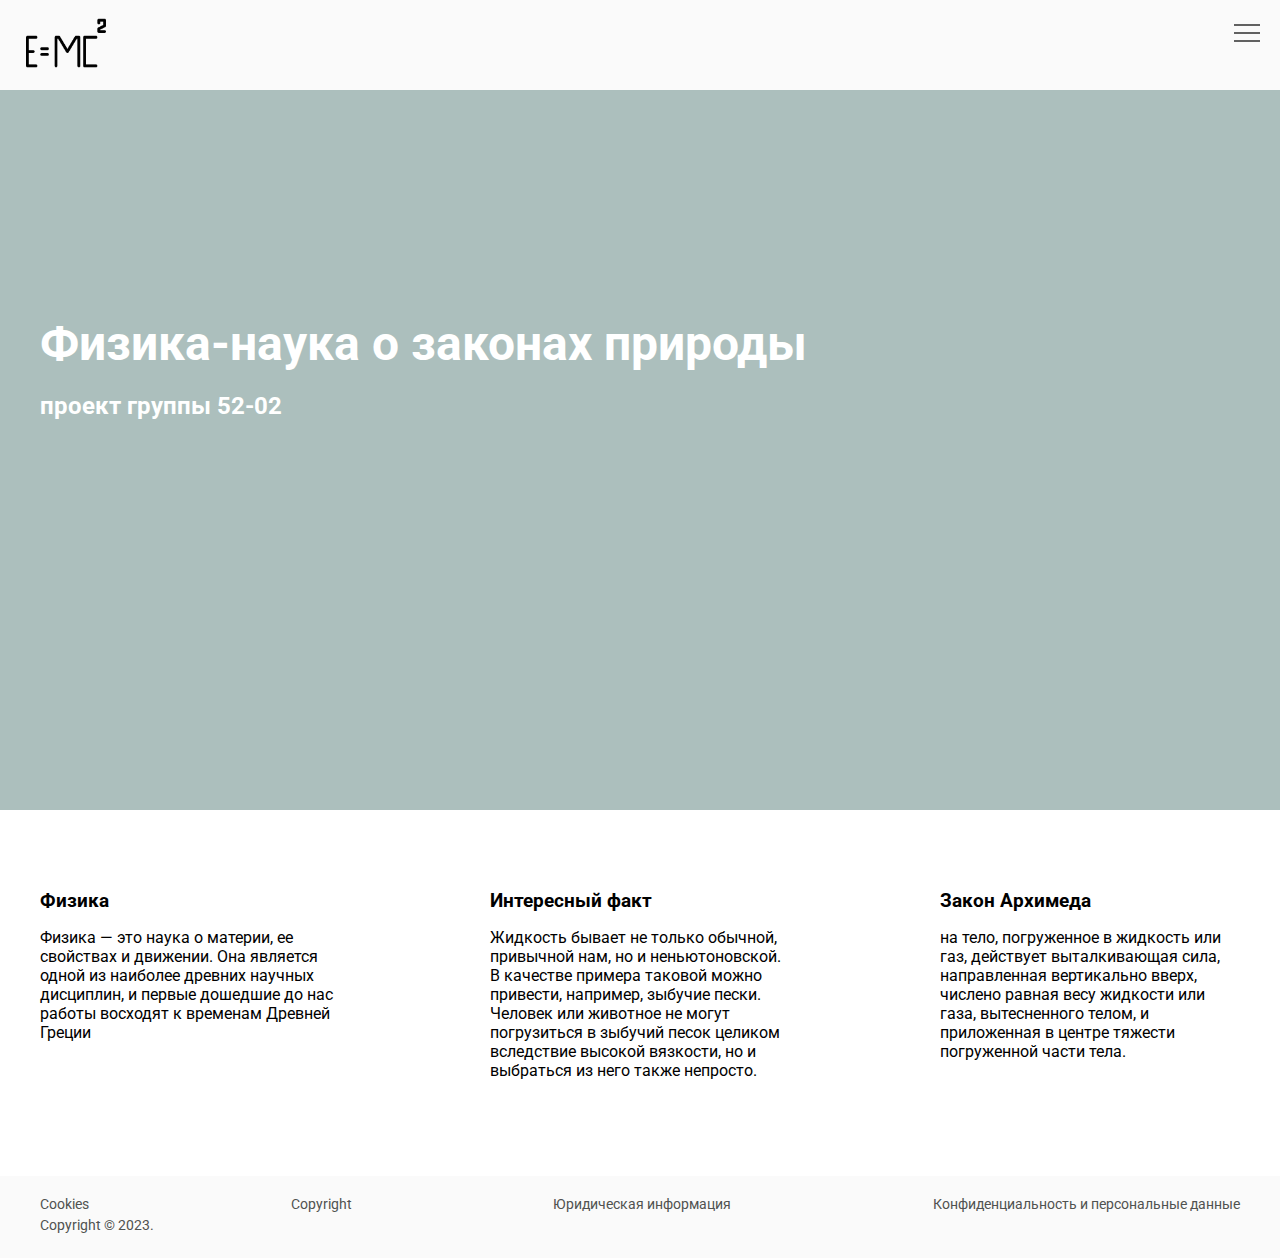
<file: index.html>
<!DOCTYPE html>
<html lang="en">
<head>
    <meta charset="UTF-8">
    <meta name="viewport" content="width=device-width, initial-scale=1.0">
    <title>сайт</title>
    <link rel="stylesheet" href="style.css">
</head>
<body>
    <header>
        <div class="headerInner">
            <img class="logo" src="images/pngwing.com.png">
        </div>
        <nav class="hamburger-menu">
            <input id="menu__toggle" type="checkbox" />
            <label class="menu__btn" for="menu__toggle">
              <span></span>
            </label>
            <ul class="menu__box">
              <li><a class="menu__item" href="mehanika.html">Механика</a></li>
              <li><a class="menu__item" href="Termodinamika.html">Термодинамика</a></li>
              <li><a class="menu__item" href="electrodinamika.html">Электродинамика</a></li>
              <li><a class="menu__item" href="optika.html">Оптика</a></li>
              <li><a class="menu__item" href="moleculfisic.html">Молекуляная физика</a></li>
              <li><a class="menu__item" href="kvantfis.html">Квантовая физика</a></li>
              <li><a class="menu__item" href="videouroki.html">Видеоуроки</a></li>
            </ul>
          </nav>
    </header>
    <main>
        <article class="sale">
            <div class="container">
                <div class="saleInner">
                    <h1>Физика-наука о законах природы</h1>
                    <h2>проект группы 52-02</h2>
                </div>
            </div>
        </article>
        <article class="text">
            <div class="container">
                <div class="textInner">
                    <div class="column">
                        <h3>Физика</h3>
                        <p>
                            Физика — это наука о материи, ее свойствах и движении. Она является одной из наиболее древних научных дисциплин, и первые дошедшие до нас работы восходят к временам Древней Греции
                        </p>
                    </div>
                    <div class="column">
                        <h3>Интересный факт</h3>
                        <p>
                            Жидкость бывает не только обычной, привычной нам, но и неньютоновской. В качестве примера таковой можно привести, например, зыбучие пески. Человек или животное не могут погрузиться в зыбучий песок целиком вследствие высокой вязкости, но и выбраться из него также непросто. 
                        </p>
                    </div>
                    <div class="column">
                        <h3>Закон Архимеда</h3>
                        <p>
                            на тело, погруженное в жидкость или газ, действует выталкивающая сила, направленная вертикально вверх, числено равная весу жидкости или газа, вытесненного телом, и приложенная в центре тяжести погруженной части тела.
                        </p>
                    </div>
                </div>
            </div>
        </article>
    </main>
    <footer>
        <div class="container">
            <div class="footerInner">
                <a class="footerA" href = "#">Cookies</a>
                <a class="footerA" href = "#">Copyright</a>
                <a class="footerA" href = "#">Юридическая информация</a>
                <a class="footerA" href = "#">Конфиденциальность и персональные данные</a>
            </div>
            <div class="footerInner">
                Copyright © 2023.
            </div>
        </div>
    </footer>
    <script src="script.js"></script>
</body>
</html>
</file>
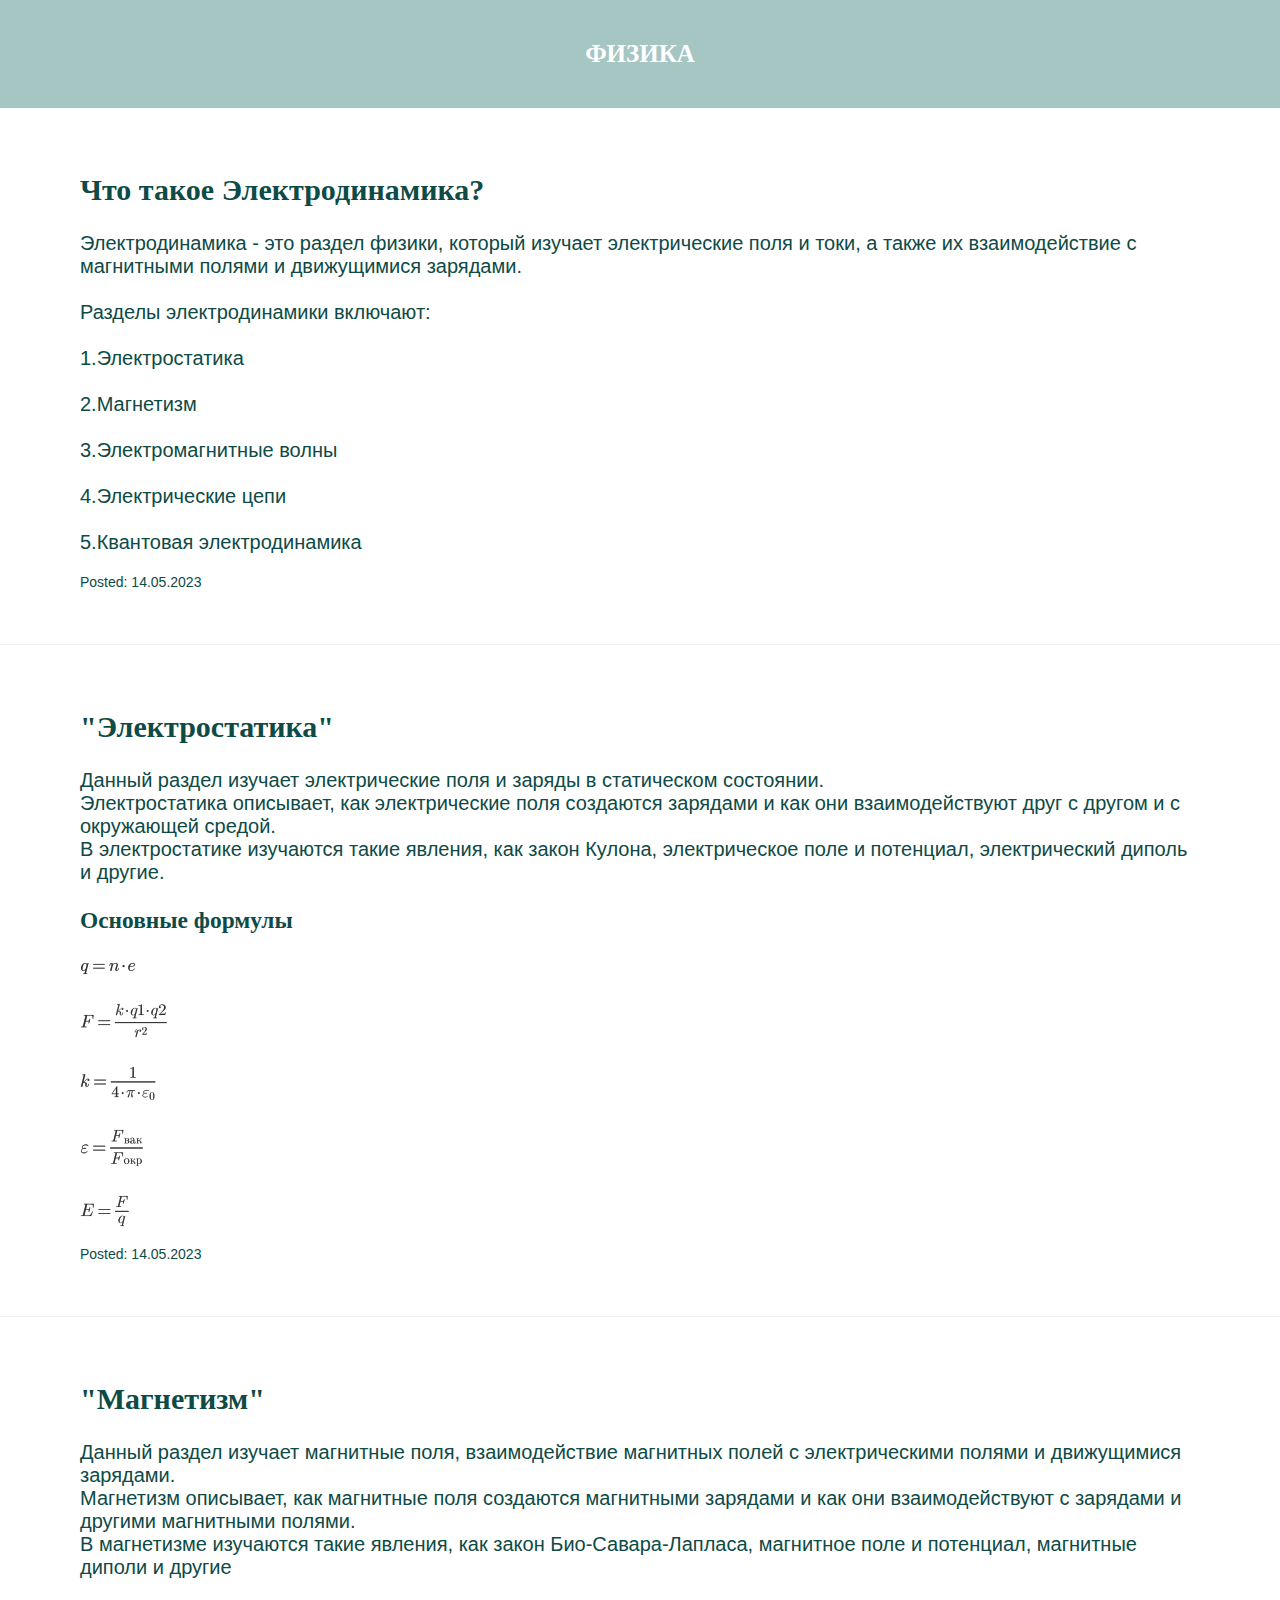
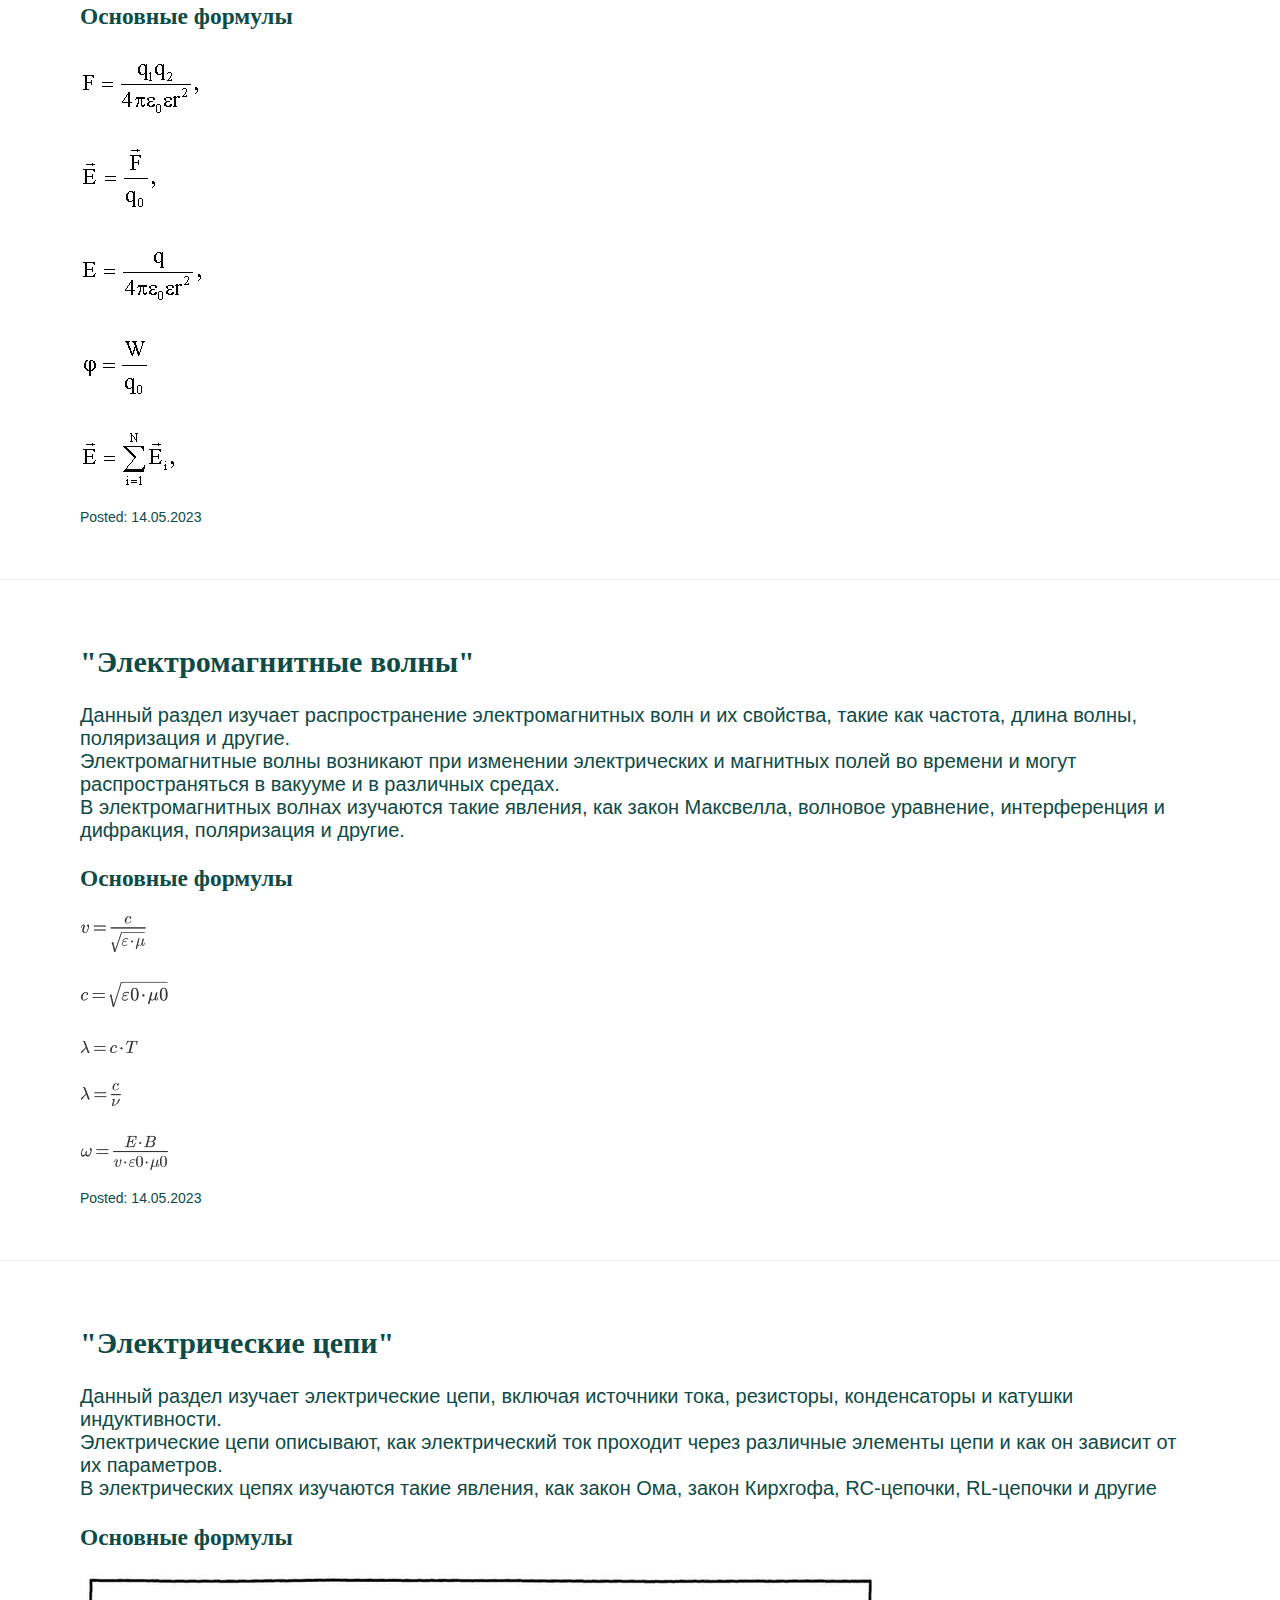
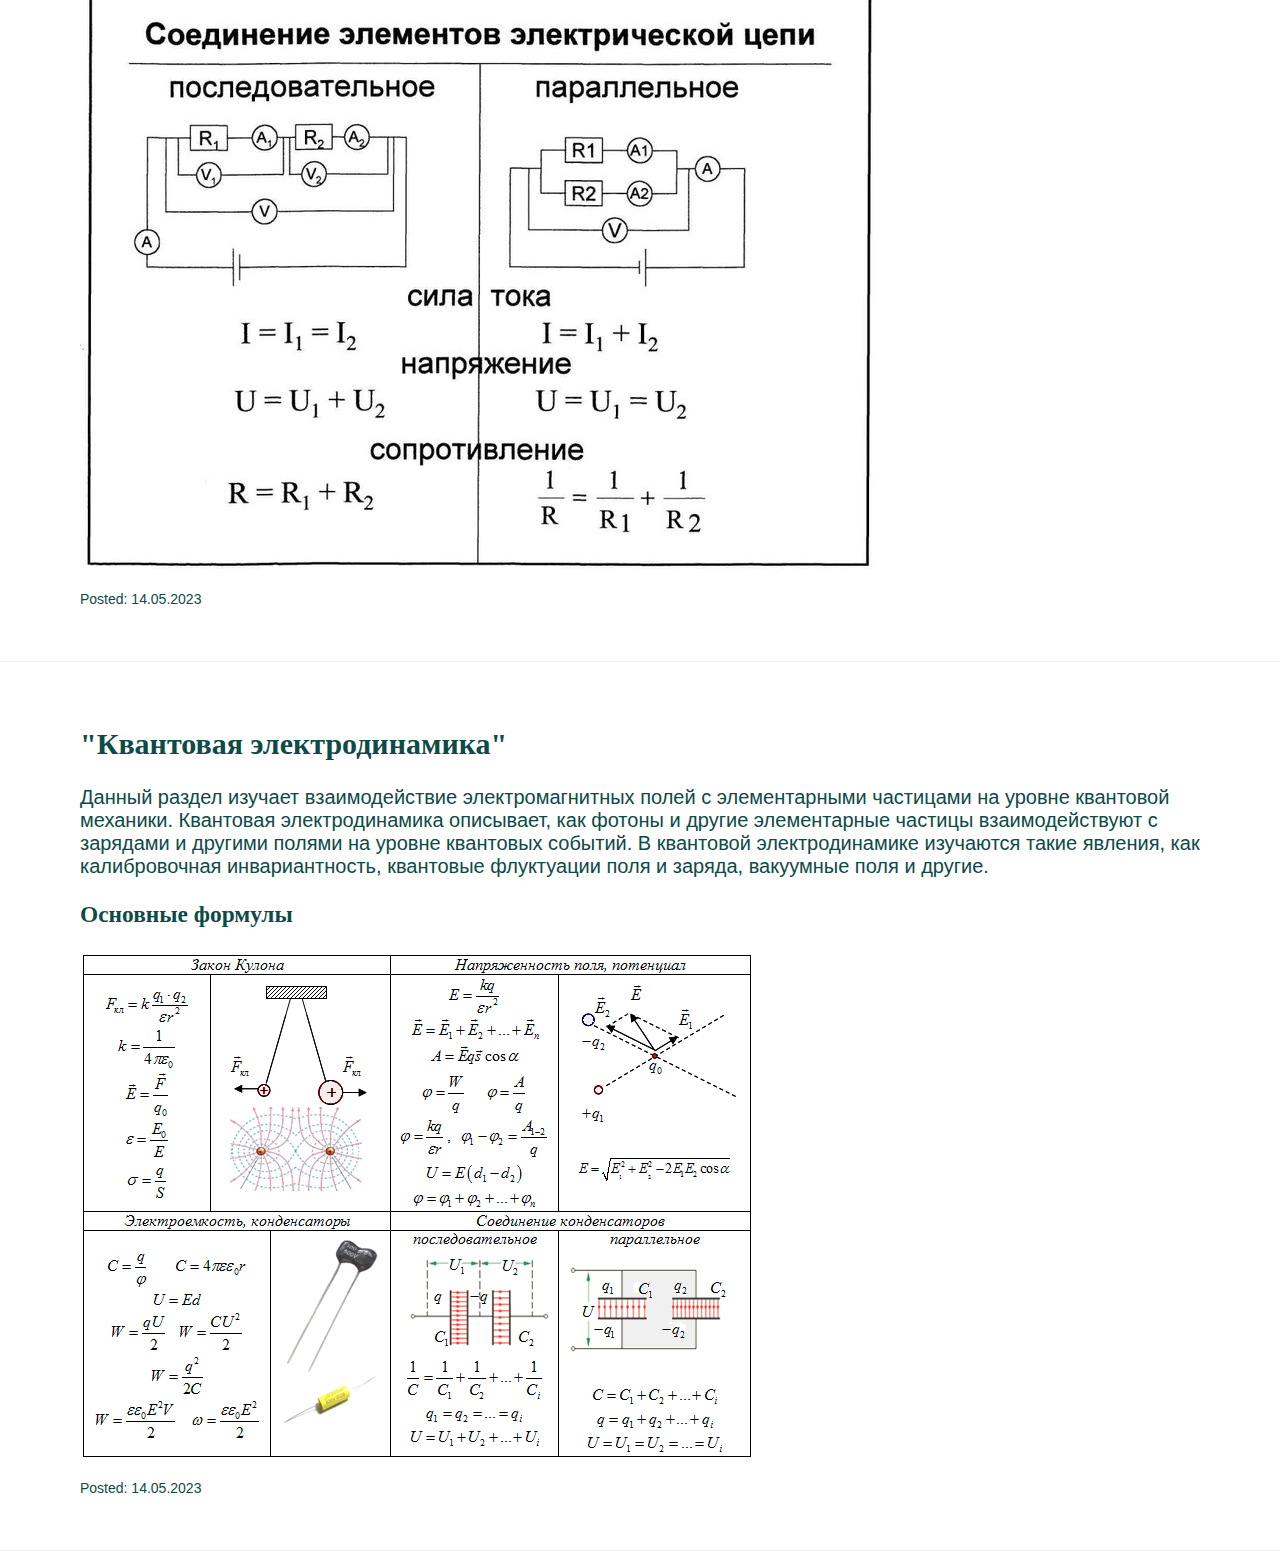
<file: electrodinamika.html>
<!DOCTYPE html>
<html>
<head>
    <meta charset="UTF-8">
    <title>electrodinamika</title>
    <link rel="stylesheet" href="stylessss/electrodinamika.css">
</head>
<body>
    <header class="news">
        <h1><a href = "index.html">ФИЗИКА</a></h1>
    </header>
    <main>
        <article>
            <header>
                <h2>Что такое Электродинамика?</h2>
            </header>
            <p>
                Электродинамика - это раздел физики, который изучает электрические поля и токи, а также их взаимодействие с магнитными полями и движущимися зарядами. 
                <br>
                <br> Разделы электродинамики включают:
                <br>
                 <br>1.Электростатика
                 <br>
                 <br>2.Магнетизм
                 <br>
                 <br>3.Электромагнитные волны
                 <br>
                 <br>4.Электрические цепи
                 <br>
                 <br>5.Квантовая электродинамика
            </p>
            <footer>
                <p>
                    Posted: 14.05.2023
                </p>
            </footer>
        </article>

        <article class="dark">
            <header>
                <h2>"Электростатика"</h2>
            </header>
            <p>
                Данный раздел изучает электрические поля и заряды в статическом состоянии.
                <br>Электростатика описывает, как электрические поля создаются зарядами и как они взаимодействуют друг с другом и с окружающей средой.
                <br>В электростатике изучаются такие явления, как закон Кулона, электрическое поле и потенциал, электрический диполь и другие.
            </p>
            <h3>Основные формулы</h3>
            <img src="images/chart (15).png">
            <br>
            <br><img src="images/chart (16).png">
            <br>
            <br><img src="images/chart (17).png">
            <br>
            <br><img src="images/chart (18).png">
            <br>
            <br><img src="images/chart (19).png">
            <footer>
                <p>
                    Posted: 14.05.2023
                </p>
            </footer>
        </article>

        <article>
            <header>
                <h2>"Магнетизм"</h2>
            </header>
            <p>
                Данный раздел изучает магнитные поля, взаимодействие магнитных полей с электрическими полями и движущимися зарядами. 
                <br>Магнетизм описывает, как магнитные поля создаются магнитными зарядами и как они взаимодействуют с зарядами и другими магнитными полями. 
                <br>В магнетизме изучаются такие явления, как закон Био-Савара-Лапласа, магнитное поле и потенциал, магнитные диполи и другие
            </p>
            <h3>Основные формулы</h3>
            <img src="images/001.png">
            <br>
            <br><img src="images/002.png">
            <br>
            <br><img src="images/003.png">
            <br>
            <br><img src="images/007.png">
            <br>
            <br><img src="images/009.png">
            <footer>
                <p>
                    Posted: 14.05.2023
                </p>
            </footer>
        </article>

        <article>
            <header>
                <h2>"Электромагнитные волны"</h2>
            </header>
            <p>
                Данный раздел изучает распространение электромагнитных волн и их свойства, такие как частота, длина волны, поляризация и другие. 
                <br>Электромагнитные волны возникают при изменении электрических и магнитных полей во времени и могут распространяться в вакууме и в различных средах. 
                <br>В электромагнитных волнах изучаются такие явления, как закон Максвелла, волновое уравнение, интерференция и дифракция, поляризация и другие.
            </p>
            <h3>Основные формулы</h3>
            <img src="images/chart (20).png">
            <br>
            <br><img src="images/chart (21).png">
            <br>
            <br><img src="images/chart (22).png">
            <br>
            <br><img src="images/chart (23).png">
            <br>
            <br><img src="images/chart (24).png">
            <footer>
                <p>
                    Posted: 14.05.2023
                </p>
            </footer>
        </article>

        <article>
            <header>
                <h2>"Электрические цепи"</h2>
            </header>
            <p>
                Данный раздел изучает электрические цепи, включая источники тока, резисторы, конденсаторы и катушки индуктивности. 
                <br>Электрические цепи описывают, как электрический ток проходит через различные элементы цепи и как он зависит от их параметров. 
                <br>В электрических цепях изучаются такие явления, как закон Ома, закон Кирхгофа, RC-цепочки, RL-цепочки и другие
            </p>
            <h3>Основные формулы</h3>
            <img src="images/7-1024x766.jpg">
            <footer>
                <p>
                    Posted: 14.05.2023
                </p>
            </footer>
        </article>

        <article>
            <header>
                <h2>"Квантовая электродинамика"</h2>
            </header>
            <p>
                Данный раздел изучает взаимодействие электромагнитных полей с элементарными частицами на уровне квантовой механики. 
                Квантовая электродинамика описывает, как фотоны и другие элементарные частицы взаимодействуют с зарядами и другими полями на уровне квантовых событий. 
                В квантовой электродинамике изучаются такие явления, как калибровочная инвариантность, квантовые флуктуации поля и заряда, вакуумные поля и другие.
            </p>
            <h3>Основные формулы</h3>
            <img src="images/eldinamika.png">
            <footer>
                <p>
                    Posted: 14.05.2023
                </p>
            </footer>
        </article>
    </main>
</body>
</html>
</file>
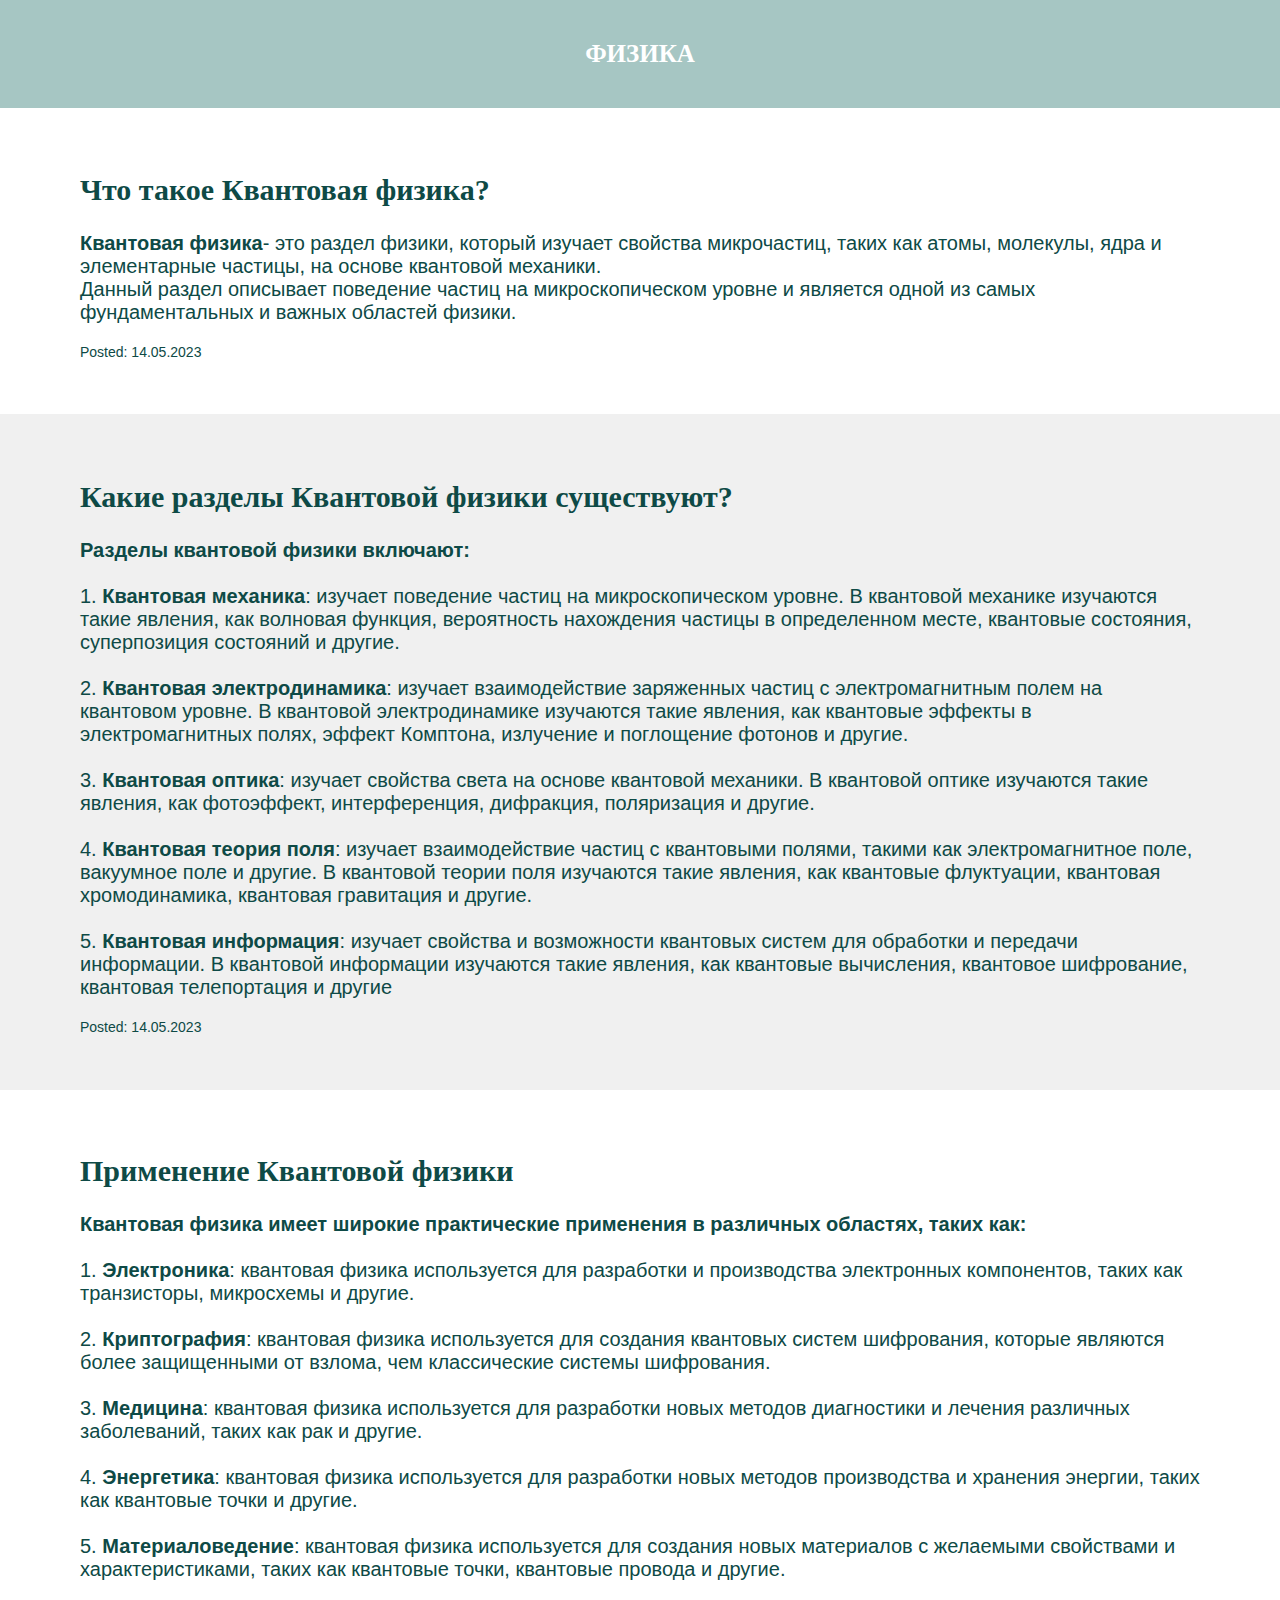
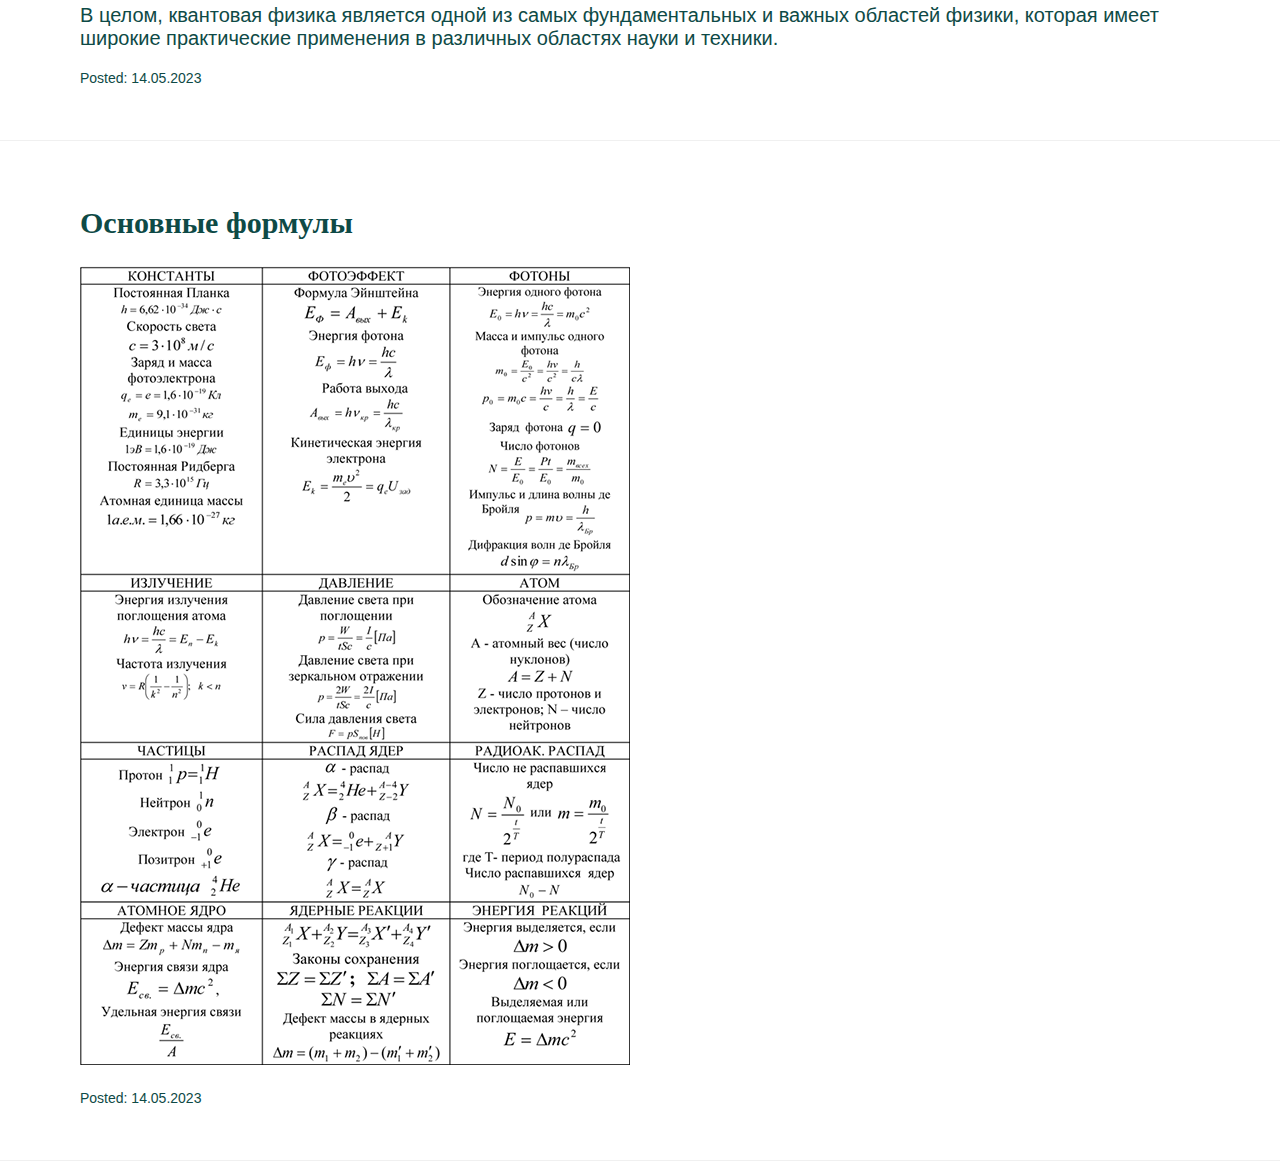
<file: kvantfis.html>
<!DOCTYPE html>
<html>
<head>
    <meta charset="UTF-8">
    <title>kvantovaya fisika</title>
    <link rel="stylesheet" href="stylessss/kvantfis.css">
</head>
<body>
    <header class="news">
        <h1><a href = "index.html">ФИЗИКА</a></h1>
    </header>
    <main>
        <article>
            <header>
                <h2>Что такое Квантовая физика?</h2>
            </header>
            <p>
                <strong>Квантовая физика</strong>- это раздел физики, который изучает свойства микрочастиц, таких как атомы, молекулы, ядра и элементарные частицы, на основе квантовой механики. 
                <br>Данный раздел описывает поведение частиц на микроскопическом уровне и является одной из самых фундаментальных и важных областей физики.
            </p>
            <footer>
                <p>
                    Posted: 14.05.2023
                </p>
            </footer>
        </article>

        <article class="dark">
            <header>
                <h2>Какие разделы Квантовой физики существуют?</h2>
            </header>
            <p>
                <strong>Разделы квантовой физики включают:</strong>
                <br>
                <br>1. <strong>Квантовая механика</strong>: изучает поведение частиц на микроскопическом уровне. В квантовой механике изучаются такие явления, как волновая функция, вероятность нахождения частицы в определенном месте, квантовые состояния, суперпозиция состояний и другие.
                <br>
                <br>2. <strong>Квантовая электродинамика</strong>: изучает взаимодействие заряженных частиц с электромагнитным полем на квантовом уровне. В квантовой электродинамике изучаются такие явления, как квантовые эффекты в электромагнитных полях, эффект Комптона, излучение и поглощение фотонов и другие.
                <br>
                <br>3. <strong>Квантовая оптика</strong>: изучает свойства света на основе квантовой механики. В квантовой оптике изучаются такие явления, как фотоэффект, интерференция, дифракция, поляризация и другие.
                <br>
                <br>4. <strong>Квантовая теория поля</strong>: изучает взаимодействие частиц с квантовыми полями, такими как электромагнитное поле, вакуумное поле и другие. В квантовой теории поля изучаются такие явления, как квантовые флуктуации, квантовая хромодинамика, квантовая гравитация и другие.
                <br>
                <br>5. <strong>Квантовая информация</strong>: изучает свойства и возможности квантовых систем для обработки и передачи информации. В квантовой информации изучаются такие явления, как квантовые вычисления, квантовое шифрование, квантовая телепортация и другие
            </p>
            <footer>
                <p>
                    Posted: 14.05.2023
                </p>
            </footer>
        </article>

        <article>
            <header>
                <h2>Применение Квантовой физики</h2>
            </header>
            <p>
                <strong>Квантовая физика имеет широкие практические применения в различных областях, таких как:</strong>
                <br>
                <br>1. <strong>Электроника</strong>: квантовая физика используется для разработки и производства электронных компонентов, таких как транзисторы, микросхемы и другие.
                <br>
                <br>2. <strong>Криптография</strong>: квантовая физика используется для создания квантовых систем шифрования, которые являются более защищенными от взлома, чем классические системы шифрования.
                <br>
                <br>3. <strong>Медицина</strong>: квантовая физика используется для разработки новых методов диагностики и лечения различных заболеваний, таких как рак и другие.
                <br>
                <br>4. <strong>Энергетика</strong>: квантовая физика используется для разработки новых методов производства и хранения энергии, таких как квантовые точки и другие.
                <br>
                <br>5. <strong>Материаловедение</strong>: квантовая физика используется для создания новых материалов с желаемыми свойствами и характеристиками, таких как квантовые точки, квантовые провода и другие.
                <br>
                <br>В целом, квантовая физика является одной из самых фундаментальных и важных областей физики, которая имеет широкие практические применения в различных областях науки и техники.
            </p>
            <footer>
                <p>
                    Posted: 14.05.2023
                </p>
            </footer>
        </article>

        <article>
            <header>
                <h2>Основные формулы</h2>
            </header>
            <p>
               <img src="images/12_04.png">
               
            </p>
            <footer>
                <p>
                    Posted: 14.05.2023
                </p>
            </footer>
        </article>

       
    </main>
</body>
</html>
</file>
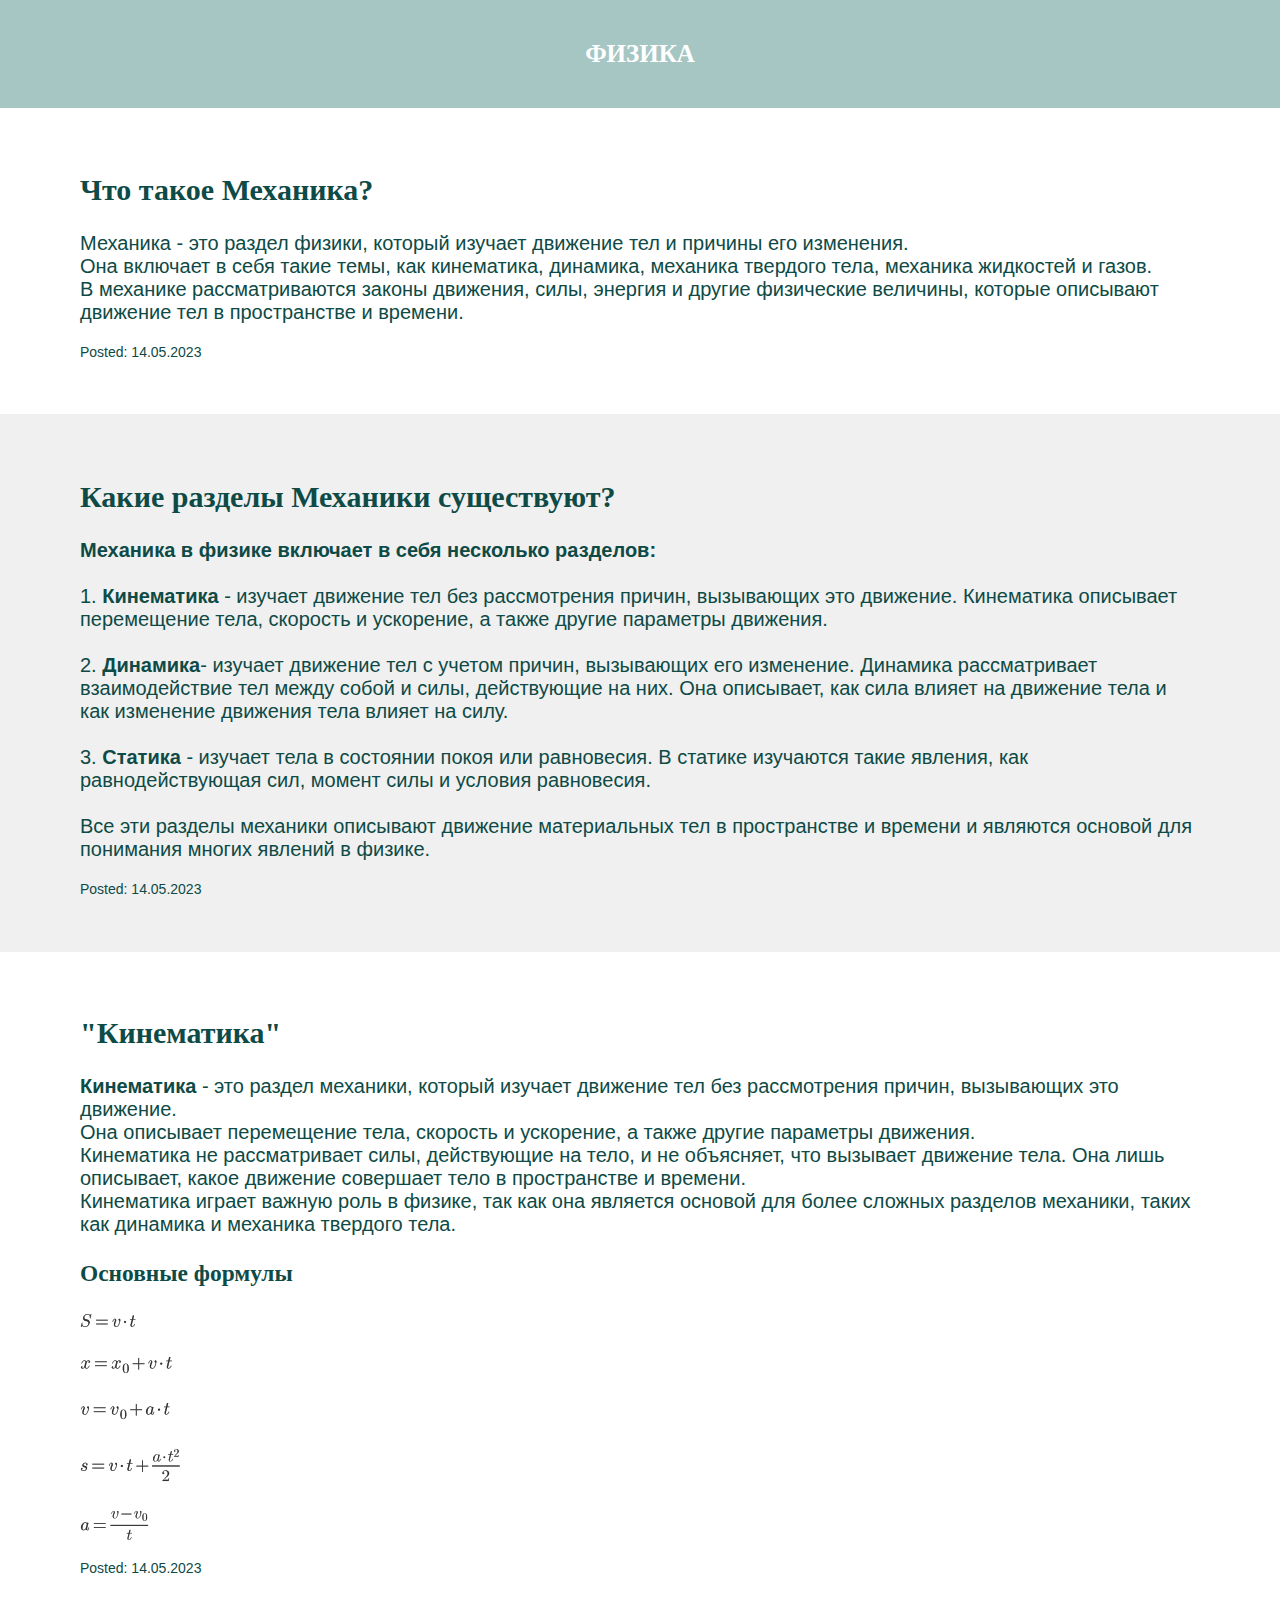
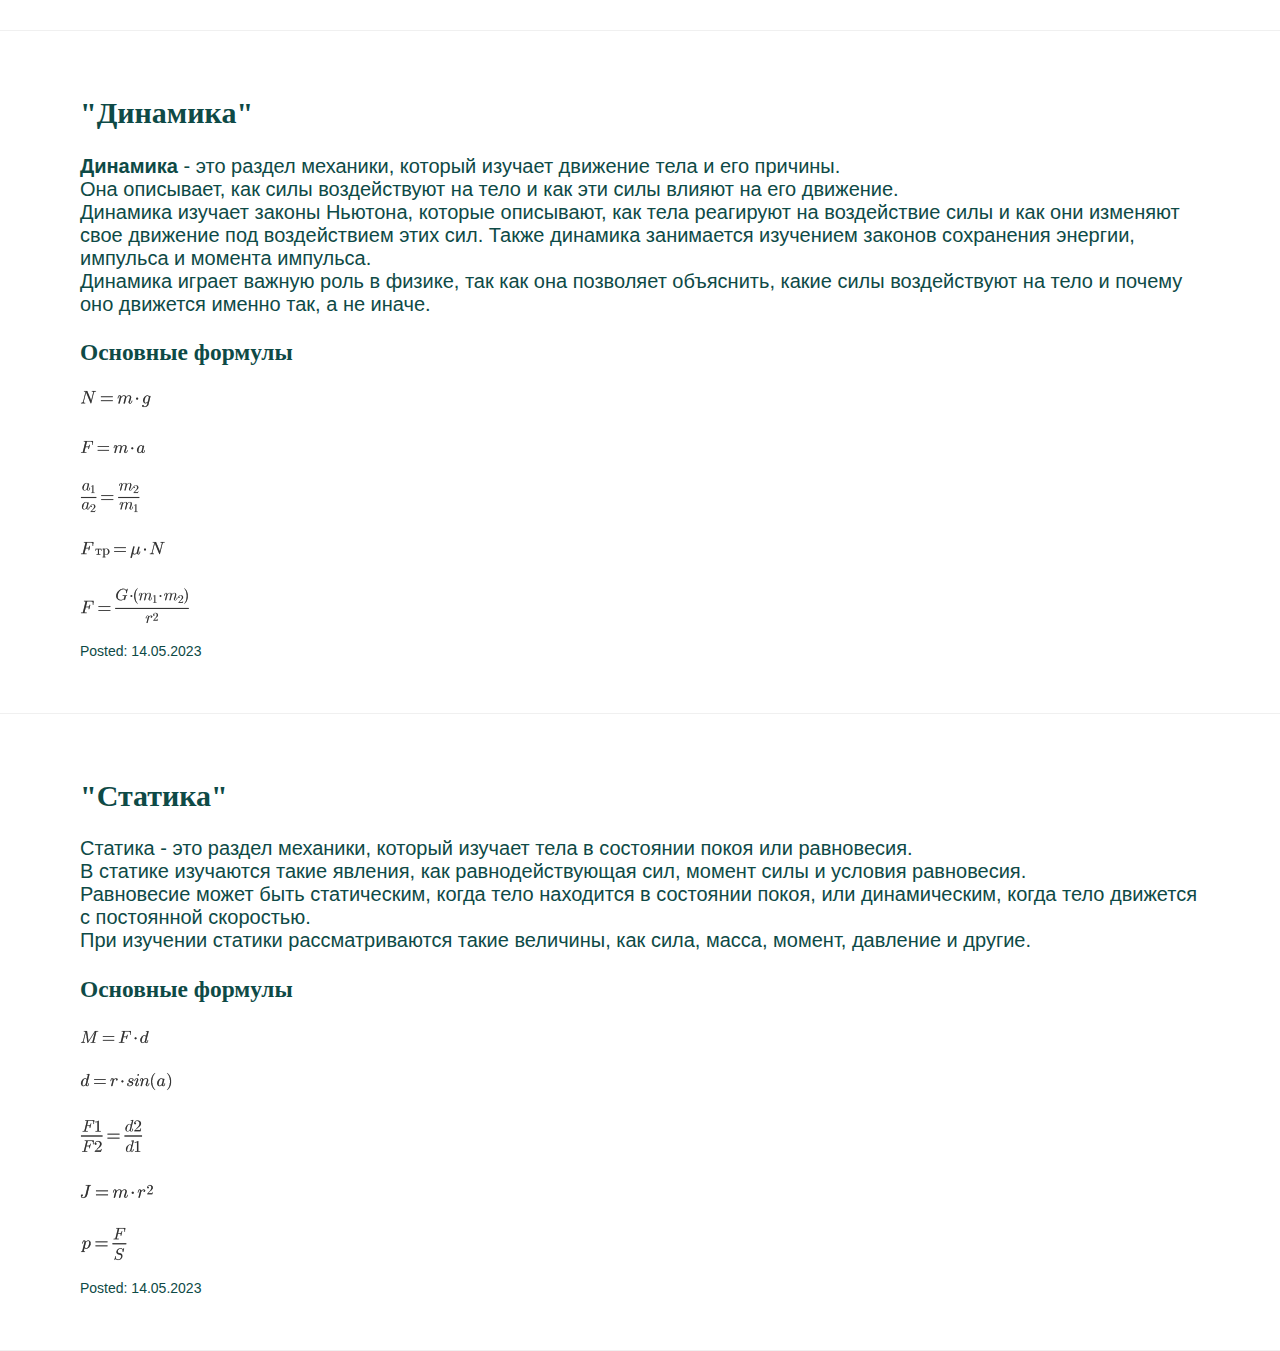
<file: mehanika.html>
<!DOCTYPE html>
<html>
<head>
    <meta charset="UTF-8">
    <title>Mechanika</title>
    <link rel="stylesheet" href="stylessss/stylemehanika.css">
</head>
<body>
    <header class="news">
        <h1><a href = "index.html">ФИЗИКА</a></h1>
    </header>
    <main>
        <article>
            <header>
                <h2>Что такое Механика?</h2>
            </header>
            <p>
                Механика - это раздел физики, который изучает движение тел и причины его изменения. 
                <br>Она включает в себя такие темы, как кинематика, динамика, механика твердого тела, механика жидкостей и газов. 
                <br>В механике рассматриваются законы движения, силы, энергия и другие физические величины, которые описывают движение тел в пространстве и времени.
            </p>
            <footer>
                <p>
                    Posted: 14.05.2023
                </p>
            </footer>
        </article>

        <article class="dark">
            <header>
                <h2>Какие разделы Механики существуют?</h2>
            </header>
            <p>
                <strong>Механика в физике включает в себя несколько разделов:</strong>
                <br>
                 <br>1. <strong>Кинематика </strong>- изучает движение тел без рассмотрения причин, вызывающих это движение. Кинематика описывает перемещение тела, скорость и ускорение, а также другие параметры движения.
                 <br>
                 <br>2. <strong>Динамика</strong>- изучает движение тел с учетом причин, вызывающих его изменение. Динамика рассматривает взаимодействие тел между собой и силы, действующие на них. Она описывает, как сила влияет на движение тела и как изменение движения тела влияет на силу.
                 <br>
                 <br>3. <strong>Статика</strong> - изучает тела в состоянии покоя или равновесия. В статике изучаются такие явления, как равнодействующая сил, момент силы и условия равновесия.
                 <br>
                 <br>Все эти разделы механики описывают движение материальных тел в пространстве и времени и являются основой для понимания многих явлений в физике.
            </p>
            <footer>
                <p>
                    Posted: 14.05.2023
                </p>
            </footer>
        </article>

        <article>
            <header>
                <h2>"Кинематика"</h2>
            </header>
            <p>
                <strong>Кинематика</strong> - это раздел механики, который изучает движение тел без рассмотрения причин, вызывающих это движение. 
                <br>Она описывает перемещение тела, скорость и ускорение, а также другие параметры движения. 
                <br>Кинематика не рассматривает силы, действующие на тело, и не объясняет, что вызывает движение тела. Она лишь описывает, какое движение совершает тело в пространстве и времени. 
                <br>Кинематика играет важную роль в физике, так как она является основой для более сложных разделов механики, таких как динамика и механика твердого тела.
            </p>
            <h3>Основные формулы</h3>
            <img src="images/chart (1).png">
            <br>
            <br><img src="images/chart (2).png">
            <br>
            <br><img src="images/chart (3).png">
            <br>
            <br><img src="images/chart (4).png">
            <br>
            <br><img src="images/chart.png">
            <footer>
                <p>
                    Posted: 14.05.2023
                </p>
            </footer>
        </article>

        <article>
            <header>
                <h2>"Динамика"</h2>
            </header>
            <p>
                <strong>Динамика</strong> - это раздел механики, который изучает движение тела и его причины. 
                <br>Она описывает, как силы воздействуют на тело и как эти силы влияют на его движение. 
                <br>Динамика изучает законы Ньютона, которые описывают, как тела реагируют на воздействие силы и как они изменяют свое движение под воздействием этих сил. 
                Также динамика занимается изучением законов сохранения энергии, импульса и момента импульса. 
                <br>Динамика играет важную роль в физике, так как она позволяет объяснить, какие силы воздействуют на тело и почему оно движется именно так, а не иначе.
            </p>
            <h3>Основные формулы</h3>
            <img src="images/chart (6).png">
            <br>
            <br><img src="images/chart (5).png">
            <br>
            <br><img src="images/chart (7).png">
            <br>
            <br><img src="images/chart (8).png">
            <br>
            <br><img src="images/chart (9).png">
            <footer>
                <p>
                    Posted: 14.05.2023
                </p>
            </footer>
        </article>

        <article>
            <header>
                <h2>"Статика"</h2>
            </header>
            <p>
                Статика - это раздел механики, который изучает тела в состоянии покоя или равновесия. 
                <br>В статике изучаются такие явления, как равнодействующая сил, момент силы и условия равновесия. 
                <br>Равновесие может быть статическим, когда тело находится в состоянии покоя, или динамическим, когда тело движется с постоянной скоростью.
                <br>При изучении статики рассматриваются такие величины, как сила, масса, момент, давление и другие.
            </p>
            <h3>Основные формулы</h3>
            <img src="images/chart (10).png">
            <br>
            <br><img src="images/chart (11).png">
            <br>
            <br><img src="images/chart (12).png">
            <br>
            <br><img src="images/chart (13).png">
            <br>
            <br><img src="images/chart (14).png">
            <footer>
                <p>
                    Posted: 14.05.2023
                </p>
            </footer>
        </article>
    </main>
</body>
</html>
</file>
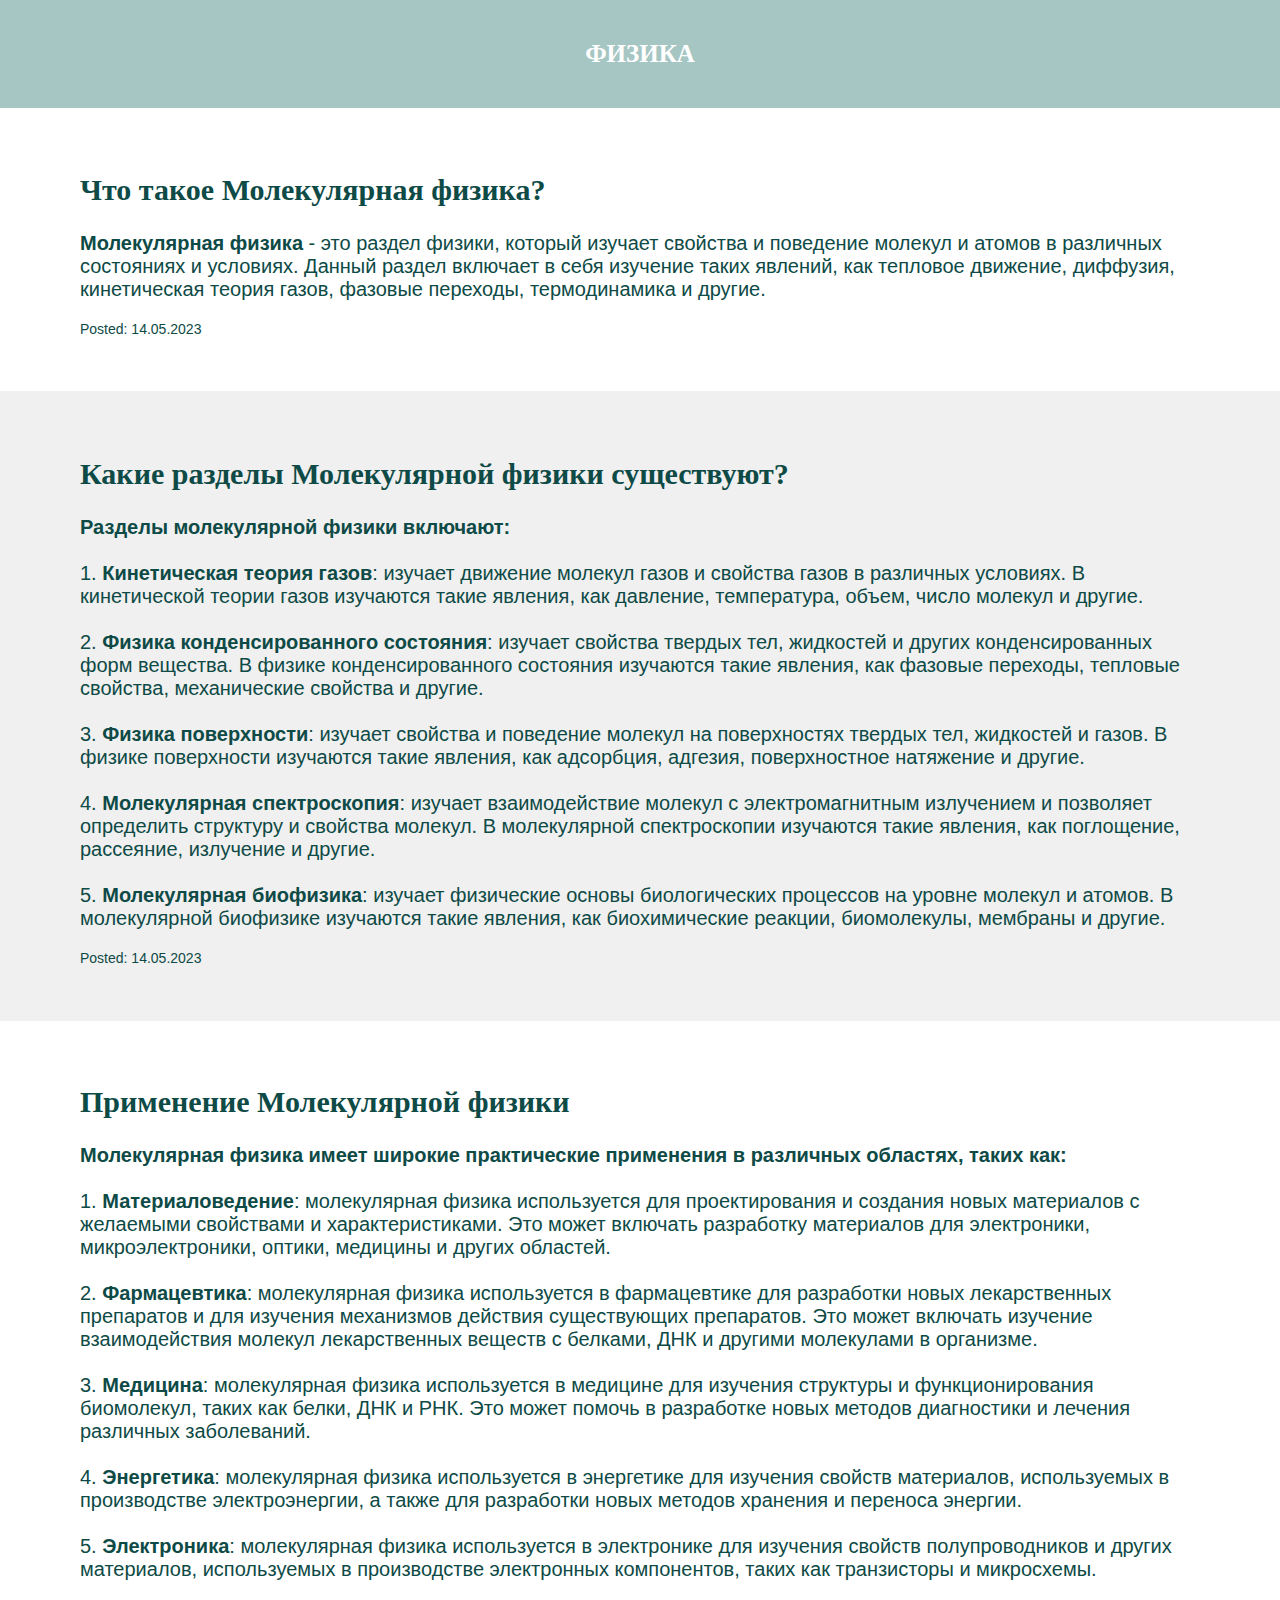
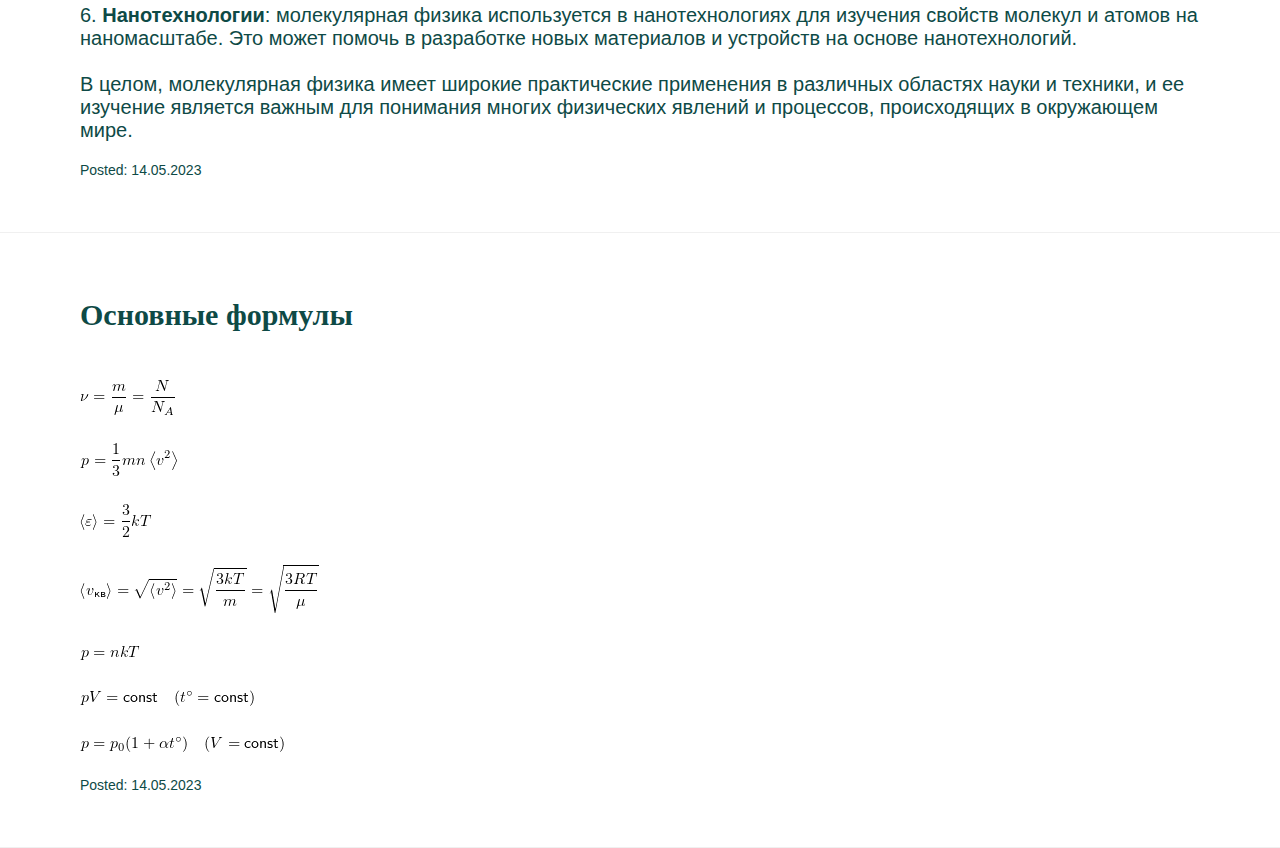
<file: moleculfisic.html>
<!DOCTYPE html>
<html>
<head>
    <meta charset="UTF-8">
    <title>Mechanika</title>
    <link rel="stylesheet" href="stylessss/stylemehanika.css">
</head>
<body>
    <header class="news">
        <h1><a href = "index.html">ФИЗИКА</a></h1>
    </header>
    <main>
        <article>
            <header>
                <h2>Что такое Молекулярная физика?</h2>
            </header>
            <p>
                <strong>Молекулярная физика</strong> - это раздел физики, который изучает свойства и поведение молекул и атомов в различных состояниях и условиях. 
                Данный раздел включает в себя изучение таких явлений, как тепловое движение, диффузия, кинетическая теория газов, фазовые переходы, термодинамика и другие.
            </p>
            <footer>
                <p>
                    Posted: 14.05.2023
                </p>
            </footer>
        </article>

        <article class="dark">
            <header>
                <h2>Какие разделы Молекулярной физики существуют?</h2>
            </header>
            <p>
                <strong>Разделы молекулярной физики включают:</strong>
                <br>
                <br>1. <strong>Кинетическая теория газов</strong>: изучает движение молекул газов и свойства газов в различных условиях. В кинетической теории газов изучаются такие явления, как давление, температура, объем, число молекул и другие.
                <br>
                <br>2. <strong>Физика конденсированного состояния</strong>: изучает свойства твердых тел, жидкостей и других конденсированных форм вещества. В физике конденсированного состояния изучаются такие явления, как фазовые переходы, тепловые свойства, механические свойства и другие.
                <br>
                <br>3. <strong>Физика поверхности</strong>: изучает свойства и поведение молекул на поверхностях твердых тел, жидкостей и газов. В физике поверхности изучаются такие явления, как адсорбция, адгезия, поверхностное натяжение и другие.
                <br>
                <br>4. <strong>Молекулярная спектроскопия</strong>: изучает взаимодействие молекул с электромагнитным излучением и позволяет определить структуру и свойства молекул. В молекулярной спектроскопии изучаются такие явления, как поглощение, рассеяние, излучение и другие.
                <br>
                <br>5.<strong> Молекулярная биофизика</strong>: изучает физические основы биологических процессов на уровне молекул и атомов. В молекулярной биофизике изучаются такие явления, как биохимические реакции, биомолекулы, мембраны и другие.

            </p>
            <footer>
                <p>
                    Posted: 14.05.2023
                </p>
            </footer>
        </article>

        <article>
            <header>
                <h2>Применение Молекулярной физики</h2>
            </header>
            <p>
                <strong>Молекулярная физика имеет широкие практические применения в различных областях, таких как:</strong>
                <br>
                <br>1. <strong>Материаловедение</strong>: молекулярная физика используется для проектирования и создания новых материалов с желаемыми свойствами и характеристиками. Это может включать разработку материалов для электроники, микроэлектроники, оптики, медицины и других областей.
                <br>
                <br>2. <strong>Фармацевтика</strong>: молекулярная физика используется в фармацевтике для разработки новых лекарственных препаратов и для изучения механизмов действия существующих препаратов. Это может включать изучение взаимодействия молекул лекарственных веществ с белками, ДНК и другими молекулами в организме.
                <br>
                <br>3. <strong>Медицина</strong>: молекулярная физика используется в медицине для изучения структуры и функционирования биомолекул, таких как белки, ДНК и РНК. Это может помочь в разработке новых методов диагностики и лечения различных заболеваний.
                <br>
                <br>4. <strong>Энергетика</strong>: молекулярная физика используется в энергетике для изучения свойств материалов, используемых в производстве электроэнергии, а также для разработки новых методов хранения и переноса энергии.
                <br>
                <br>5. <strong>Электроника</strong>: молекулярная физика используется в электронике для изучения свойств полупроводников и других материалов, используемых в производстве электронных компонентов, таких как транзисторы и микросхемы.
                <br>
                <br>6. <strong>Нанотехнологии</strong>: молекулярная физика используется в нанотехнологиях для изучения свойств молекул и атомов на наномасштабе. Это может помочь в разработке новых материалов и устройств на основе нанотехнологий.
                <br>
                <br>В целом, молекулярная физика имеет широкие практические применения в различных областях науки и техники, и ее изучение является важным для понимания многих физических явлений и процессов, происходящих в окружающем мире.

            </p>
            <footer>
                <p>
                    Posted: 14.05.2023
                </p>
            </footer>
        </article>

        <article>
            <header>
                <h2>Основные формулы</h2>
            </header>
            <p>
               <br><img src="images/kolichestvo_veshchestva.png">
               <br>
               <br><img src="images/osnovnoe_uravnenie_molekulyarno_kineticheskoy_teorii_idealnogo_gaza.png">
               <br>
               <br><img src="images/srednyaya_kineticheskaya_energiya_molekuly_odnoatomnogo_gaza.png">
               <br>
               <br><img src="images/srednyaya_kvadratichnaya_skorost_molekul_idealnogo_gaza.png">
               <br>
               <br><img src="images/davlenie_idealnogo_gaza.png">
               <br>
               <br><img src="images/zakon_boylya_mariotta.png">
               <br>
               <br><img src="images/zakon_sharlya.png">
            </p>
            <footer>
                <p>
                    Posted: 14.05.2023
                </p>
            </footer>
        </article>

       
    </main>
</body>
</html>
</file>
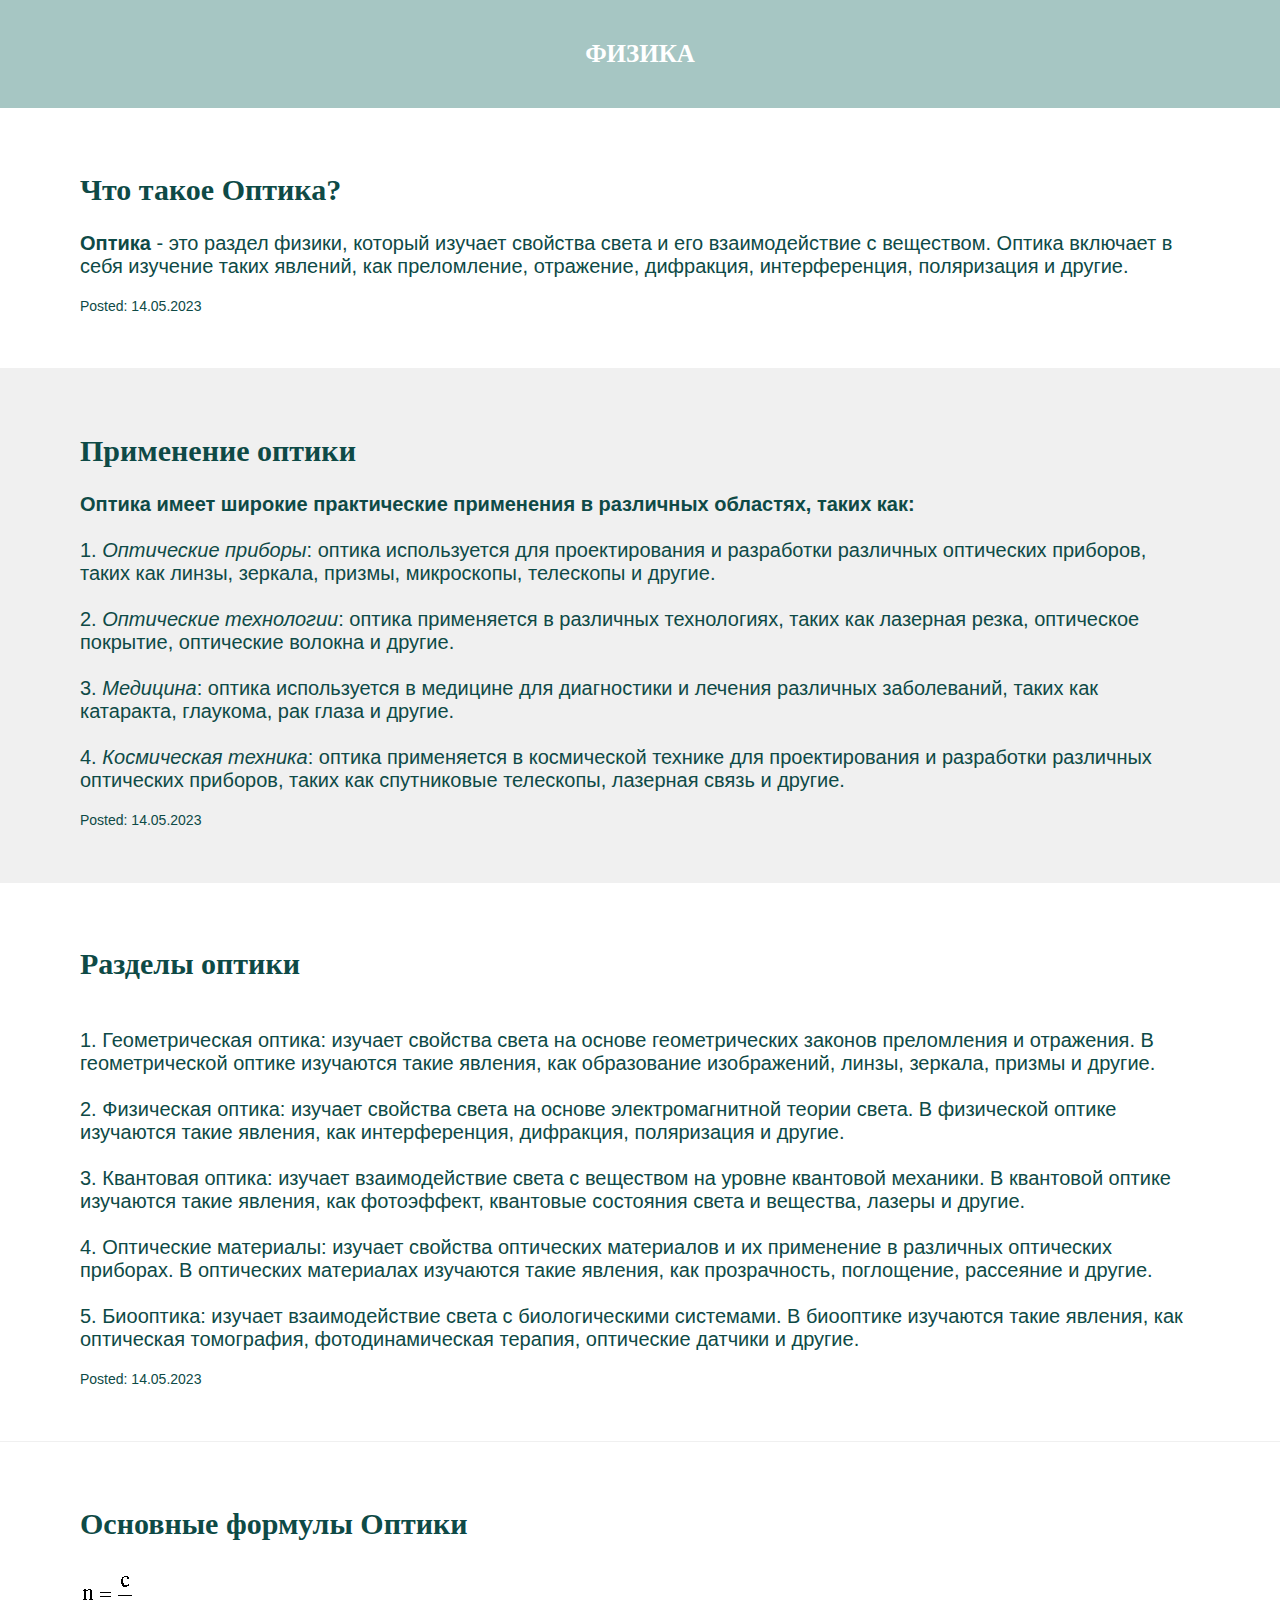
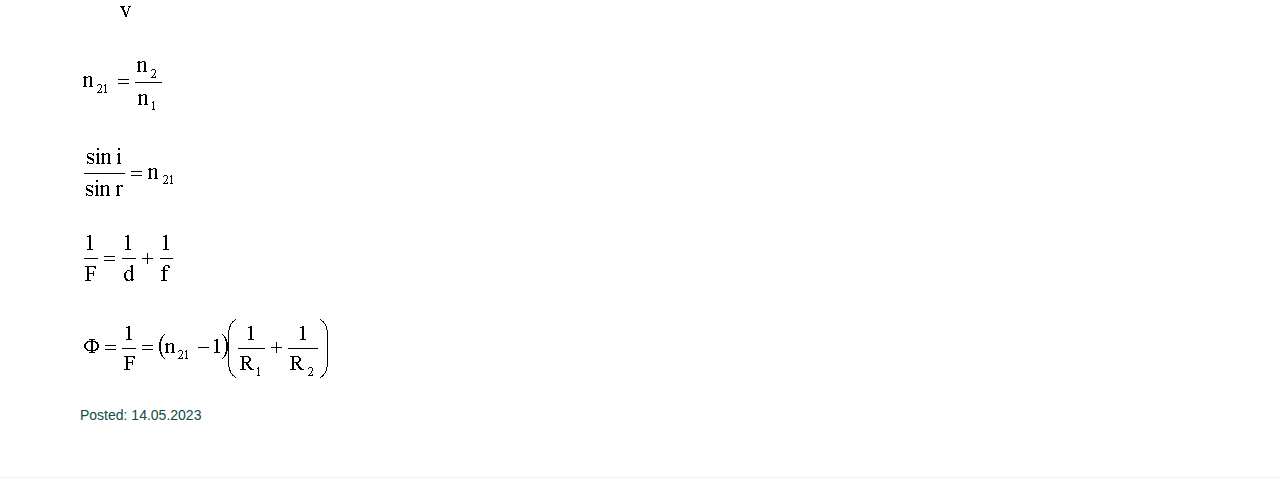
<file: optika.html>
<!DOCTYPE html>
<html>
<head>
    <meta charset="UTF-8">
    <title>Optika</title>
    <link rel="stylesheet" href="stylessss/optika.css">
</head>
<body>
    <header class="news">
        <h1><a href = "index.html">ФИЗИКА</a></h1>
    </header>
    <main>
        <article>
            <header>
                <h2>Что такое Оптика?</h2>
            </header>
            <p>
                <strong>Оптика</strong> - это раздел физики, который изучает свойства света и его взаимодействие с веществом. Оптика включает в себя изучение таких явлений, как преломление, отражение, дифракция, интерференция, поляризация и другие.
            </p>
            <footer>
                <p>
                    Posted: 14.05.2023
                </p>
            </footer>
        </article>

        <article class="dark">
            <header>
                <h2>Применение оптики</h2>
            </header>
            <p>
                <strong>Оптика имеет широкие практические применения в различных областях, таких как:</strong>
                <br>
                <br>1. <em>Оптические приборы</em>: оптика используется для проектирования и разработки различных оптических приборов, таких как линзы, зеркала, призмы, микроскопы, телескопы и другие.
                <br>
                <br>2. <em>Оптические технологии</em>: оптика применяется в различных технологиях, таких как лазерная резка, оптическое покрытие, оптические волокна и другие.
                <br>
                <br>3. <em>Медицина</em>: оптика используется в медицине для диагностики и лечения различных заболеваний, таких как катаракта, глаукома, рак глаза и другие.
                <br>
                <br>4. <em>Космическая техника</em>: оптика применяется в космической технике для проектирования и разработки различных оптических приборов, таких как спутниковые телескопы, лазерная связь и другие.
            </p>
            <footer>
                <p>
                    Posted: 14.05.2023
                </p>
            </footer>
        </article>

        <article>
            <header>
                <h2>Разделы оптики</h2>
            </header>
            <p>
                <br>1. Геометрическая оптика: изучает свойства света на основе геометрических законов преломления и отражения. В геометрической оптике изучаются такие явления, как образование изображений, линзы, зеркала, призмы и другие.
                <br>
                <br>2. Физическая оптика: изучает свойства света на основе электромагнитной теории света. В физической оптике изучаются такие явления, как интерференция, дифракция, поляризация и другие.
                <br>
                <br>3. Квантовая оптика: изучает взаимодействие света с веществом на уровне квантовой механики. В квантовой оптике изучаются такие явления, как фотоэффект, квантовые состояния света и вещества, лазеры и другие.
                <br>
                <br>4. Оптические материалы: изучает свойства оптических материалов и их применение в различных оптических приборах. В оптических материалах изучаются такие явления, как прозрачность, поглощение, рассеяние и другие.
                <br>
                <br>5. Биооптика: изучает взаимодействие света с биологическими системами. В биооптике изучаются такие явления, как оптическая томография, фотодинамическая терапия, оптические датчики и другие.
                
            </p>
            <footer>
                <p>
                    Posted: 14.05.2023
                </p>
            </footer>
        </article>

        <article>
            <header>
                <h2>Основные формулы Оптики</h2>
            </header>
            <p>
               <img src="images/201.png">
               <br>
               <br><img src="images/202.png">
               <br>
               <br><img src="images/203.png">
               <br>
               <br><img src="images/204.png">
               <br>
               <br><img src="images/205.png">
            </p>
            <footer>
                <p>
                    Posted: 14.05.2023
                </p>
            </footer>
        </article>
    </main>
</body>
</html>
</file>
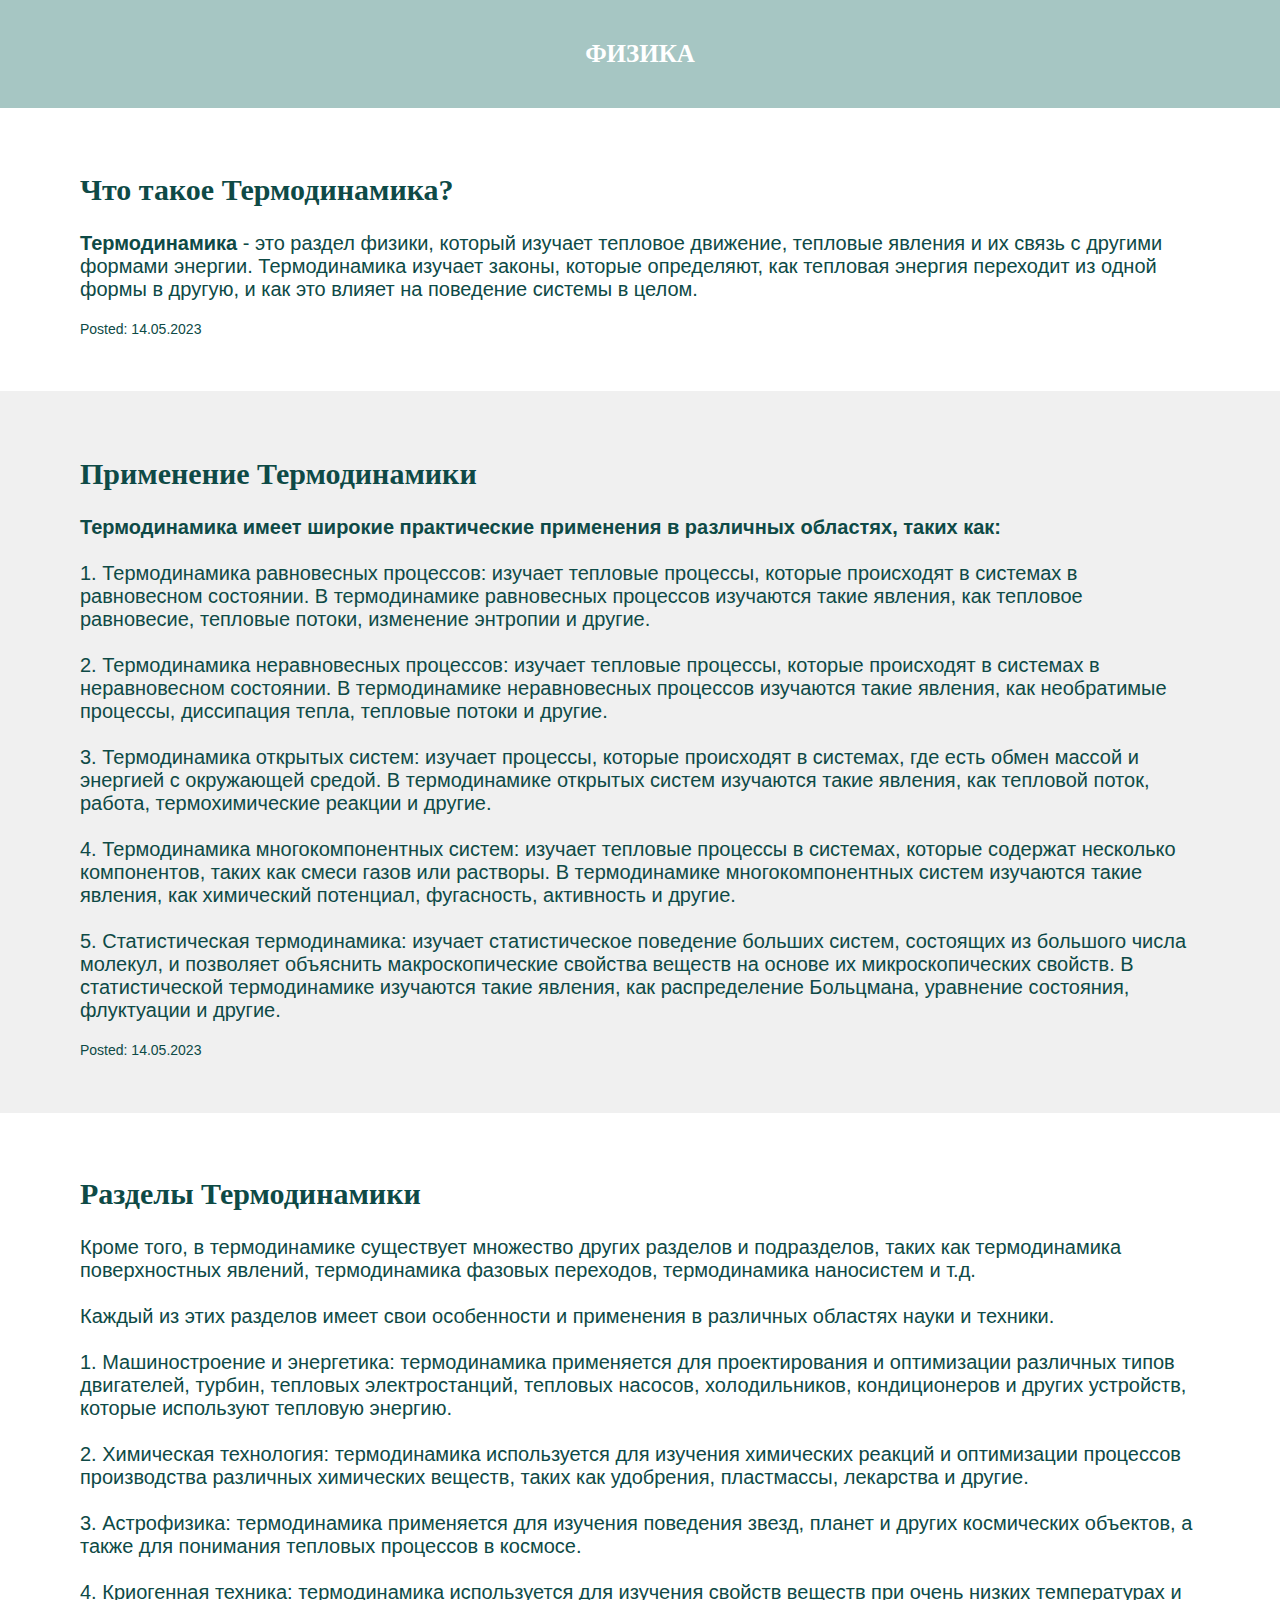
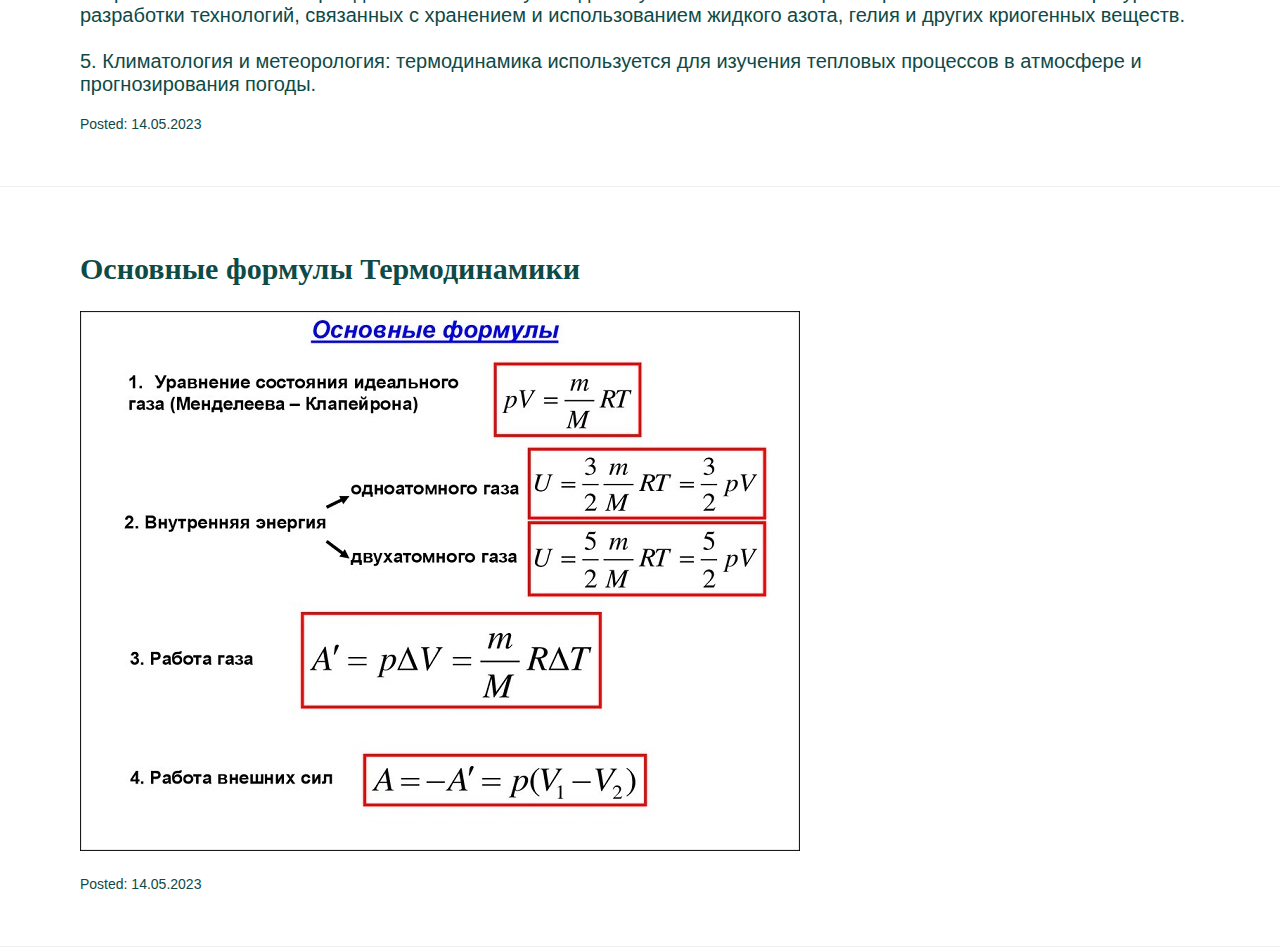
<file: Termodinamika.html>
<!DOCTYPE html>
<html>
<head>
    <meta charset="UTF-8">
    <title>Termodinamika</title>
    <link rel="stylesheet" href="stylessss/termodinamika.css">
</head>
<body>
    <header class="news">
        <h1><a href = "index.html">ФИЗИКА</a></h1>
    </header>
    <main>
        <article>
            <header>
                <h2>Что такое Термодинамика?</h2>
            </header>
            <p>
                <strong>Термодинамика</strong> - это раздел физики, который изучает тепловое движение, тепловые явления и их связь с другими формами энергии.
                Термодинамика изучает законы, которые определяют, как тепловая энергия переходит из одной формы в другую, и как это влияет на поведение системы в целом.
            </p>
            <footer>
                <p>
                    Posted: 14.05.2023
                </p>
            </footer>
        </article>

        <article class="dark">
            <header>
                <h2> Применение Термодинамики</h2>
            </header>
            <p>
            <strong>Термодинамика имеет широкие практические применения в различных областях, таких как:</strong>
            <br>
                <br>1. Термодинамика равновесных процессов: изучает тепловые процессы, которые происходят в системах в равновесном состоянии. В термодинамике равновесных процессов изучаются такие явления, как тепловое равновесие, тепловые потоки, изменение энтропии и другие.
                <br>
                <br>2. Термодинамика неравновесных процессов: изучает тепловые процессы, которые происходят в системах в неравновесном состоянии. В термодинамике неравновесных процессов изучаются такие явления, как необратимые процессы, диссипация тепла, тепловые потоки и другие.
                <br>
                <br>3. Термодинамика открытых систем: изучает процессы, которые происходят в системах, где есть обмен массой и энергией с окружающей средой. В термодинамике открытых систем изучаются такие явления, как тепловой поток, работа, термохимические реакции и другие.
                <br>
                <br>4. Термодинамика многокомпонентных систем: изучает тепловые процессы в системах, которые содержат несколько компонентов, таких как смеси газов или растворы. В термодинамике многокомпонентных систем изучаются такие явления, как химический потенциал, фугасность, активность и другие.
                <br>
                <br>5. Статистическая термодинамика: изучает статистическое поведение больших систем, состоящих из большого числа молекул, и позволяет объяснить макроскопические свойства веществ на основе их микроскопических свойств. В статистической термодинамике изучаются такие явления, как распределение Больцмана, уравнение состояния, флуктуации и другие.
                  
            </p>
            <footer>
                <p>
                    Posted: 14.05.2023
                </p>
            </footer>
        </article>

        <article>
            <header>
                <h2>Разделы Термодинамики</h2>
            </header>
            <p>
                Кроме того, в термодинамике существует множество других разделов и подразделов, таких как термодинамика поверхностных явлений, термодинамика фазовых переходов, термодинамика наносистем и т.д. 
               <br>
               <br>Каждый из этих разделов имеет свои особенности и применения в различных областях науки и техники.
               <br>
               <br>1. Машиностроение и энергетика: термодинамика применяется для проектирования и оптимизации различных типов двигателей, турбин, тепловых электростанций, тепловых насосов, холодильников, кондиционеров и других устройств, которые используют тепловую энергию.
               <br>
               <br>2. Химическая технология: термодинамика используется для изучения химических реакций и оптимизации процессов производства различных химических веществ, таких как удобрения, пластмассы, лекарства и другие.
               <br>
               <br>3. Астрофизика: термодинамика применяется для изучения поведения звезд, планет и других космических объектов, а также для понимания тепловых процессов в космосе.
               <br>
               <br>4. Криогенная техника: термодинамика используется для изучения свойств веществ при очень низких температурах и разработки технологий, связанных с хранением и использованием жидкого азота, гелия и других криогенных веществ.
               <br>
               <br>5. Климатология и метеорология: термодинамика используется для изучения тепловых процессов в атмосфере и прогнозирования погоды.
            </p>
            <footer>
                <p>
                    Posted: 14.05.2023
                </p>
            </footer>
        </article>

        <article>
            <header>
                <h2>Основные формулы Термодинамики</h2>
            </header>
            <p>
                <img src="images/1507c2-osnovnye-formuly-1598956048.jpg">
            </p>
            <footer>
                <p>
                    Posted: 14.05.2023
                </p>
            </footer>
        </article>

        
    </main>

</body>
</html>
</file>
<file: style.css>
@import url('https://fonts.googleapis.com/css2?family=Roboto:ital,wght@0,400;1,900&display=swap');

body{
    margin: 0;
    font-family: 'Roboto', sans-serif;
}

.container{ /* блок для выравнивая содержимого */
    width: 100%;
    max-width: 1200px;
    margin: 0 auto;
}

h1, h2, h3 {
    margin: 0;
}

/* шапка */

header{
    background-color: #fafafa;
    height: 10vh;
    display: flex;
    align-items: center;
    padding-left: 2%;
}

.logo{
    width: 80px;
}

/* бургер-меню */
        /* скрываем чекбокс */
        #menu__toggle {
            opacity: 0;
          }
          /* стилизуем кнопку */
          .menu__btn {
            display: flex; /* используем flex для центрирования содержимого */
            align-items: center;  /* центрируем содержимое кнопки */
            position: fixed;
            top: 20px;
            right: 20px;
            width: 26px;
            height: 26px;
            z-index: 1;
          }
          /* добавляем "гамбургер" */
          .menu__btn > span,
          .menu__btn > span::before,
          .menu__btn > span::after {
            display: block;
            position: absolute;
            width: 100%;
            height: 2px;
            background-color: #616161;
          }
          .menu__btn > span::before {
            content: '';
            top: -8px;
          }
          .menu__btn > span::after {
            content: '';
            top: 8px;
          }
          /* контейнер меню */
          .menu__box {
            display: block;
            position: fixed;
            visibility: hidden;
            top: 0;
            right: -100%;
            width: 20%;
            height: 100%;
            margin: 0;
            padding: 80px 0;
            list-style: none;
            text-align: center;
            background-color: rgba(130, 130, 130, 50%);
          }
          /* элементы меню */
          .menu__item {
            display: block;
            padding: 12px 24px;
            color: white;              
            text-decoration: none;
          }
          .menu__item:hover {
            background-color: #282929;
          }
          #menu__toggle:checked ~ .menu__btn > span {
            transform: rotate(45deg);
          }
          #menu__toggle:checked ~ .menu__btn > span::before {
            top: 0;
            transform: rotate(0);
          }
          #menu__toggle:checked ~ .menu__btn > span::after {
            top: 0;
            transform: rotate(90deg);
          }
          #menu__toggle:checked ~ .menu__box {
            visibility: visible;
            right: 0;
          }

/* главный экран */

.sale{
    width: 100%;
    height: 80vh;
    box-sizing: border-box;
    background: url(images/123.jpg);
    background-size: cover;
    padding-top: 25vh;
}

h1 {
    color: #fff;
    font-size: 48px;
}

h2 {
    color: #fff;
    font-size: 24px;
    margin-top: 20px;
}



/* колонки с текстом */

.textInner{
    width: 100%;
    display: flex;
    justify-content: space-between;
    padding-top: 80px;
    padding-bottom: 80px;
}

.column{
    width: 25%;
}

/* подвал */

footer{
    width: 100%;
    background-color: #fafafa;
    color: #505250;
    font-size: 14px;
    padding-top: 20px;
    padding-bottom: 20px;
    text-align: center;
}

.footerInner{
    width: 100%;
    display: flex;
    justify-content: space-between;
    padding-bottom: 5px;
}

.footerA{
    color: #505250;
    text-decoration: none;

}
</file>
<file: stylessss/electrodinamika.css>
*{
    box-sizing: border-box;
}
    
    body {
        margin: 0;
        padding: 0;
        font-size: 20px;
        color:#0e4a46
    }
    
    body>header{
        padding: 40px 50px;
    }
    
    body>header h1{
        margin: 0;
        text-align: center;
    }
    
    main p {
        font-family: Arial, sans-serif;
    }
    
    article{
        padding: 40px 80px;
        border-bottom: 1px solid #f0f0f0;
    }
    
    article footer{
        font-size: 14px;
    }
    
    .dark{
        background-color: #ffffff;
    }
    .news{
        background-color:#a6c6c3
        }
    h1{
        color:rgb(255, 255, 255);
        font-size:25px;
    }
    a{
        color:rgb(255, 255, 255);
        font-size:25px;
        text-decoration: none;  
    }
</file>
<file: stylessss/kvantfis.css>
*{
    box-sizing: border-box;
}
    
    body {
        margin: 0;
        padding: 0;
        font-size: 20px;
        color:#0e4a46
    }
    
    body>header{
        padding: 40px 50px;
    }
    
    body>header h1{
        margin: 0;
        text-align: center;
    }
    
    main p {
        font-family: Arial, sans-serif;
    }
    
    article{
        padding: 40px 80px;
        border-bottom: 1px solid #f0f0f0;
    }
    
    article footer{
        font-size: 14px;
    }
    
    .dark{
        background-color: #f0f0f0;
    }
    .news{
        background-color:#a6c6c3
        }
    h1{
        color:rgb(255, 255, 255);
        font-size:25px;
    }
    a{
        color:rgb(255, 255, 255);
        font-size:25px;
        text-decoration: none;  
    }
</file>
<file: stylessss/stylemehanika.css>
*{
    box-sizing: border-box;
}
    
    body {
        margin: 0;
        padding: 0;
        font-size: 20px;
        color:#0e4a46
    }
    
    body>header{
        padding: 40px 50px;
    }
    
    body>header h1{
        margin: 0;
        text-align: center;
    }
    
    main p {
        font-family: Arial, sans-serif;
    }
    
    article{
        padding: 40px 80px;
        border-bottom: 1px solid #f0f0f0;
    }
    
    article footer{
        font-size: 14px;
    }
    
    .dark{
        background-color: #f0f0f0;
    }
    .news{
        background-color:#a6c6c3
        }
    h1{
        color:rgb(255, 255, 255);
        font-size:25px;
    }
    a{
        color:rgb(255, 255, 255);
        font-size:25px;
        text-decoration: none;  
    }
</file>
<file: stylessss/optika.css>
*{
    box-sizing: border-box;
}
    
    body {
        margin: 0;
        padding: 0;
        font-size: 20px;
        color:#0e4a46
    }
    
    body>header{
        padding: 40px 50px;
    }
    
    body>header h1{
        margin: 0;
        text-align: center;
    }
    
    main p {
        font-family: Arial, sans-serif;
    }
    
    article{
        padding: 40px 80px;
        border-bottom: 1px solid #f0f0f0;
    }
    
    article footer{
        font-size: 14px;
    }
    
    .dark{
        background-color: #f0f0f0;
    }
    .news{
        background-color:#a6c6c3
        }
    h1{
        color:rgb(255, 255, 255);
        font-size:25px;
    }
    a{
        color:rgb(255, 255, 255);
        font-size:25px;
        text-decoration: none;  
    }
</file>
<file: stylessss/termodinamika.css>
*{
    box-sizing: border-box;
}
    
    body {
        margin: 0;
        padding: 0;
        font-size: 20px;
        color:#0e4a46
    }
    
    body>header{
        padding: 40px 50px;
    }
    
    body>header h1{
        margin: 0;
        text-align: center;
    }
    
    main p {
        font-family: Arial, sans-serif;
    }
    
    article{
        padding: 40px 80px;
        border-bottom: 1px solid #f0f0f0;
    }
    
    article footer{
        font-size: 14px;
    }
    
    .dark{
        background-color: #f0f0f0;
    }
    .news{
        background-color:#a6c6c3
        }
    h1{
        color:rgb(255, 255, 255);
        font-size:25px;
    }
    a{
        color:rgb(255, 255, 255);
        font-size:25px;
        text-decoration: none;  
    }
</file>
